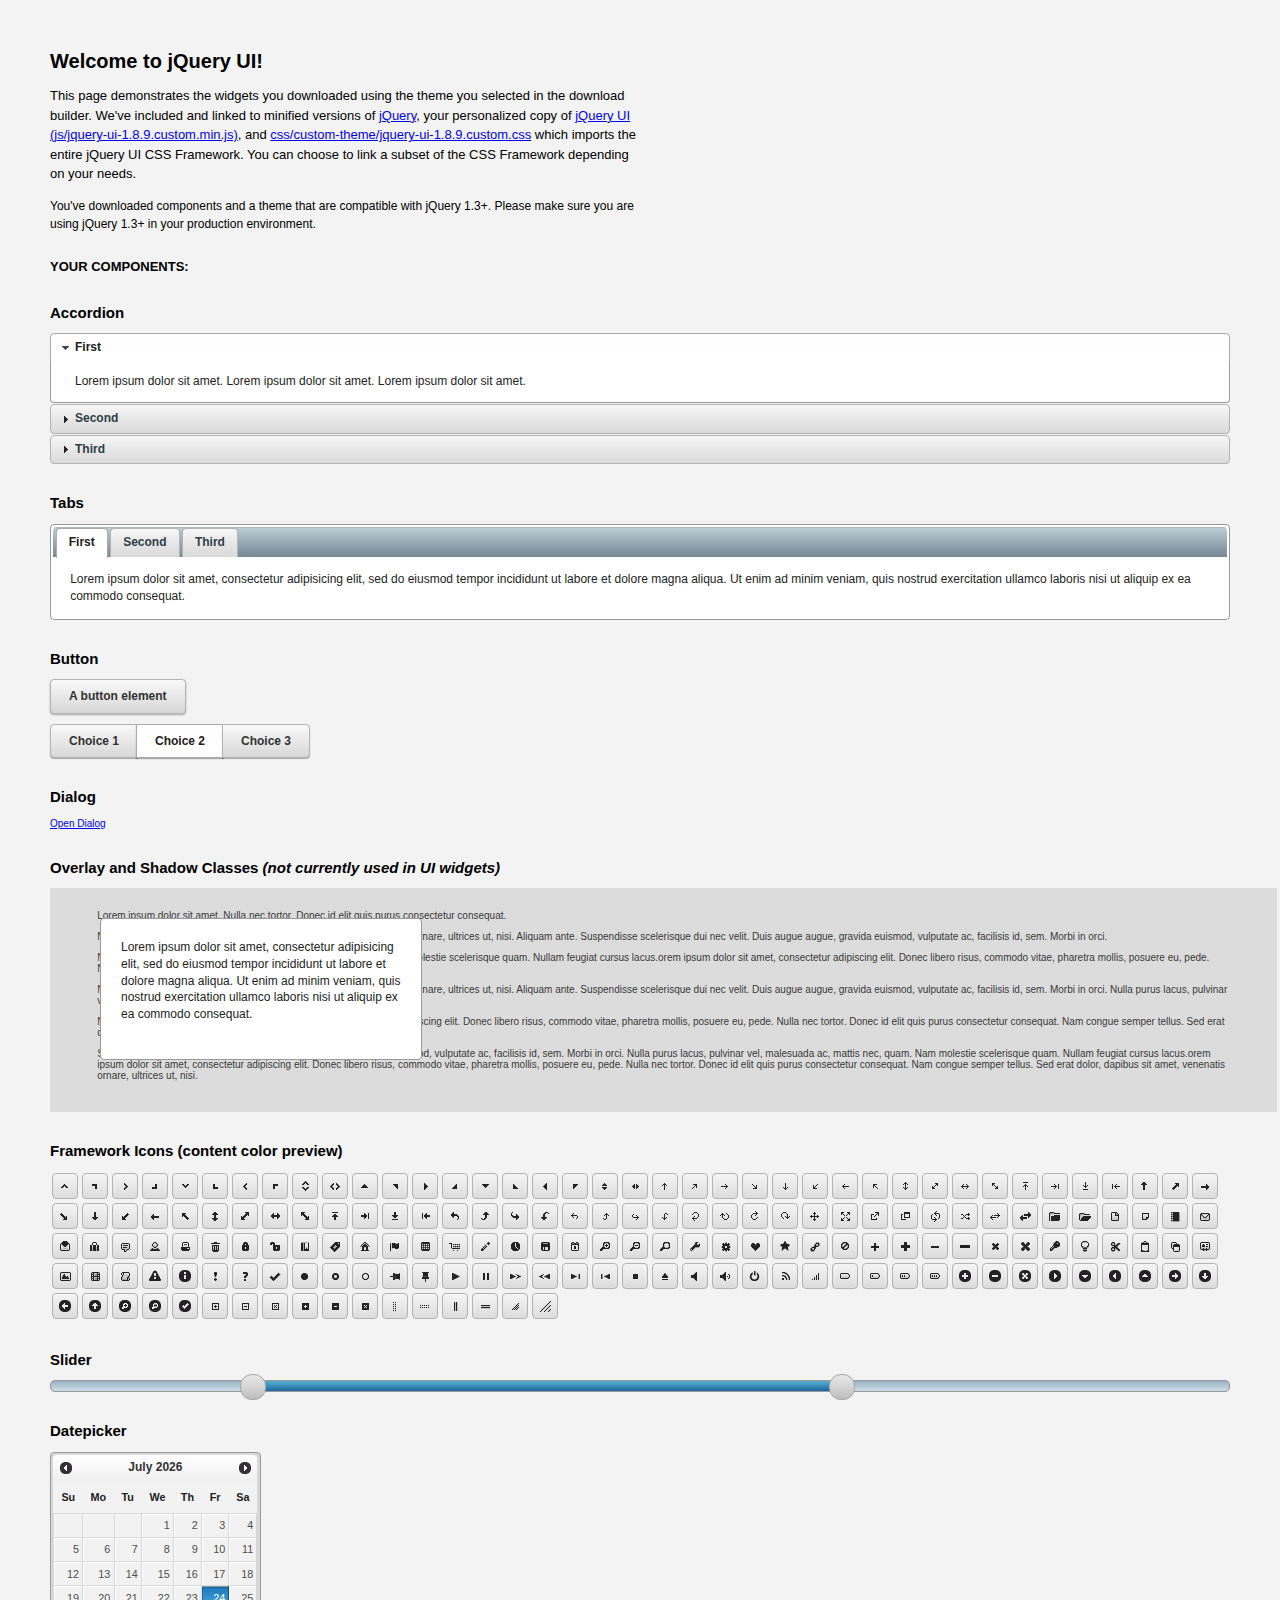
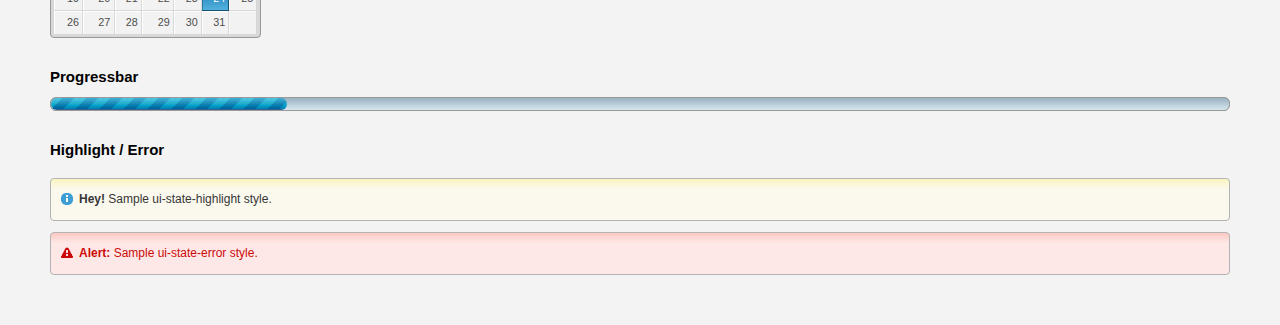
<file: custom ui styles/index.html>
<!DOCTYPE html>
<html>
	<head>
		<meta http-equiv="Content-Type" content="text/html; charset=iso-8859-1" />
		<title>jQuery UI Example Page</title>
		<link type="text/css" href="css/custom-theme/jquery-ui-1.8.9.custom.css" rel="stylesheet" />	
		<script type="text/javascript" src="js/jquery-1.4.4.min.js"></script>
		<script type="text/javascript" src="js/jquery-ui-1.8.9.custom.min.js"></script>
		<script type="text/javascript">
			$(function(){

				// Accordion
				$("#accordion").accordion({ header: "h3" });
				
				// Button

				$("#button").button();
			
				$("#radioset").buttonset();

				
				// Tabs
				$('#tabs').tabs();
	

				// Dialog			
				$('#dialog').dialog({
					autoOpen: false,
					width: 600,
					buttons: {
						"Ok": function() { 
							$(this).dialog("close"); 
						}, 
						"Cancel": function() { 
							$(this).dialog("close"); 
						} 
					}
				});
				
				// Dialog Link
				$('#dialog_link').click(function(){
					$('#dialog').dialog('open');
					return false;
				});

				// Datepicker
				$('#datepicker').datepicker({
					inline: true
				});
				
				// Slider
				$('#slider').slider({
					range: true,
					values: [17, 67]
				});
				
				// Progressbar
				$("#progressbar").progressbar({
					value: 20 
				});
				
				//hover states on the static widgets
				$('#dialog-link, ul#icons li').hover(
					function() { $(this).addClass('ui-state-hover'); }, 
					function() { $(this).removeClass('ui-state-hover'); }
				);
				
			});
		</script>
		<style type="text/css">
			/*demo page css*/
			body{ font: 62.5% "Lucida Grande","Arial","Verdana",sans-serif, sans-serif; margin: 50px; background-color: #f3f3f3; }
			.demoHeaders { margin-top: 2em; }
			#dialog_link {padding: .4em 1em .4em 20px;text-decoration: none;position: relative;}
			#dialog_link span.ui-icon {margin: 0 5px 0 0;position: absolute;left: .2em;top: 50%;margin-top: -8px;}
			ul#icons {margin: 0; padding: 0;}
			ul#icons li {margin: 2px; position: relative; padding: 4px 0; cursor: pointer; float: left;  list-style: none;}
			ul#icons span.ui-icon {float: left; margin: 0 4px;}
		</style>	
	</head>
	<body>
	<h1>Welcome to jQuery UI!</h1>
	<p style="font-size: 1.3em; line-height: 1.5; margin: 1em 0; width: 50%;">This page demonstrates the widgets you downloaded using the theme you selected in the download builder. We've included and linked to minified versions of <a href="js/jquery-1.4.4.min.js">jQuery</a>, your personalized copy of <a href="js/jquery-ui-1.8.9.custom.min.js">jQuery UI (js/jquery-ui-1.8.9.custom.min.js)</a>, and <a href="css/custom-theme/jquery-ui-1.8.9.custom.css">css/custom-theme/jquery-ui-1.8.9.custom.css</a> which imports the entire jQuery UI CSS Framework. You can choose to link a subset of the CSS Framework depending on your needs. </p>
	<p style="font-size: 1.2em; line-height: 1.5; margin: 1em 0; width: 50%;">You've downloaded components and a theme that are compatible with jQuery 1.3+. Please make sure you are using jQuery 1.3+ in your production environment.</p>	

	<p style="font-weight: bold; margin: 2em 0 1em; font-size: 1.3em;">YOUR COMPONENTS:</p>
		
		<!-- Accordion -->
		<h2 class="demoHeaders">Accordion</h2>
		<div id="accordion">
			<div>
				<h3><a href="#">First</a></h3>
				<div>Lorem ipsum dolor sit amet. Lorem ipsum dolor sit amet. Lorem ipsum dolor sit amet.</div>
			</div>
			<div>
				<h3><a href="#">Second</a></h3>
				<div>Phasellus mattis tincidunt nibh.</div>
			</div>
			<div>
				<h3><a href="#">Third</a></h3>
				<div>Nam dui erat, auctor a, dignissim quis.</div>
			</div>
		</div>
	
		<!-- Tabs -->
		<h2 class="demoHeaders">Tabs</h2>
		<div id="tabs">
			<ul>
				<li><a href="#tabs-1">First</a></li>
				<li><a href="#tabs-2">Second</a></li>
				<li><a href="#tabs-3">Third</a></li>
			</ul>
			<div id="tabs-1">Lorem ipsum dolor sit amet, consectetur adipisicing elit, sed do eiusmod tempor incididunt ut labore et dolore magna aliqua. Ut enim ad minim veniam, quis nostrud exercitation ullamco laboris nisi ut aliquip ex ea commodo consequat.</div>
			<div id="tabs-2">Phasellus mattis tincidunt nibh. Cras orci urna, blandit id, pretium vel, aliquet ornare, felis. Maecenas scelerisque sem non nisl. Fusce sed lorem in enim dictum bibendum.</div>
			<div id="tabs-3">Nam dui erat, auctor a, dignissim quis, sollicitudin eu, felis. Pellentesque nisi urna, interdum eget, sagittis et, consequat vestibulum, lacus. Mauris porttitor ullamcorper augue.</div>
		</div>

		<!-- Button -->
		<h2 class="demoHeaders">Button</h2>
		<button id="button">A button element</button>
		<form style="margin-top: 1em;">
			<div id="radioset">
				<input type="radio" id="radio1" name="radio" /><label for="radio1">Choice 1</label>

				<input type="radio" id="radio2" name="radio" checked="checked" /><label for="radio2">Choice 2</label>
				<input type="radio" id="radio3" name="radio" /><label for="radio3">Choice 3</label>
			</div>
		</form>
	
		<!-- Dialog NOTE: Dialog is not generated by UI in this demo so it can be visually styled in themeroller-->
		<h2 class="demoHeaders">Dialog</h2>
		<p><a href="#" id="dialog-link">Open Dialog</a></p>
		
		
		<h2 class="demoHeaders">Overlay and Shadow Classes <em>(not currently used in UI widgets)</em></h2>
		<div style="position: relative; width: 96%; height: 200px; padding:1% 4%; overflow:hidden;" class="fakewindowcontain">
			<p>Lorem ipsum dolor sit amet,  Nulla nec tortor. Donec id elit quis purus consectetur consequat. </p><p>Nam congue semper tellus. Sed erat dolor, dapibus sit amet, venenatis ornare, ultrices ut, nisi. Aliquam ante. Suspendisse scelerisque dui nec velit. Duis augue augue, gravida euismod, vulputate ac, facilisis id, sem. Morbi in orci. </p><p>Nulla purus lacus, pulvinar vel, malesuada ac, mattis nec, quam. Nam molestie scelerisque quam. Nullam feugiat cursus lacus.orem ipsum dolor sit amet, consectetur adipiscing elit. Donec libero risus, commodo vitae, pharetra mollis, posuere eu, pede. Nulla nec tortor. Donec id elit quis purus consectetur consequat. </p><p>Nam congue semper tellus. Sed erat dolor, dapibus sit amet, venenatis ornare, ultrices ut, nisi. Aliquam ante. Suspendisse scelerisque dui nec velit. Duis augue augue, gravida euismod, vulputate ac, facilisis id, sem. Morbi in orci. Nulla purus lacus, pulvinar vel, malesuada ac, mattis nec, quam. Nam molestie scelerisque quam. </p><p>Nullam feugiat cursus lacus.orem ipsum dolor sit amet, consectetur adipiscing elit. Donec libero risus, commodo vitae, pharetra mollis, posuere eu, pede. Nulla nec tortor. Donec id elit quis purus consectetur consequat. Nam congue semper tellus. Sed erat dolor, dapibus sit amet, venenatis ornare, ultrices ut, nisi. Aliquam ante. </p><p>Suspendisse scelerisque dui nec velit. Duis augue augue, gravida euismod, vulputate ac, facilisis id, sem. Morbi in orci. Nulla purus lacus, pulvinar vel, malesuada ac, mattis nec, quam. Nam molestie scelerisque quam. Nullam feugiat cursus lacus.orem ipsum dolor sit amet, consectetur adipiscing elit. Donec libero risus, commodo vitae, pharetra mollis, posuere eu, pede. Nulla nec tortor. Donec id elit quis purus consectetur consequat. Nam congue semper tellus. Sed erat dolor, dapibus sit amet, venenatis ornare, ultrices ut, nisi. </p>
			
			<!-- ui-dialog -->
			<div class="ui-overlay"><div class="ui-widget-overlay"></div><div class="ui-widget-shadow ui-corner-all" style="width: 302px; height: 152px; position: absolute; left: 50px; top: 30px;"></div></div>
			<div style="position: absolute; width: 280px; height:100px; left: 50px; top: 30px; padding: 20px;" class="ui-widget ui-widget-content ui-corner-all">
				<div class="ui-dialog-content ui-widget-content" style="background: none; border: 0;">
					<p>Lorem ipsum dolor sit amet, consectetur adipisicing elit, sed do eiusmod tempor incididunt ut labore et dolore magna aliqua. Ut enim ad minim veniam, quis nostrud exercitation ullamco laboris nisi ut aliquip ex ea commodo consequat.</p>
				</div>
			</div>
		
		</div>

		
		<!-- ui-dialog -->
		<div id="dialog" title="Dialog Title">
			<p>Lorem ipsum dolor sit amet, consectetur adipisicing elit, sed do eiusmod tempor incididunt ut labore et dolore magna aliqua. Ut enim ad minim veniam, quis nostrud exercitation ullamco laboris nisi ut aliquip ex ea commodo consequat.</p>
		</div>
			
				
				
		<h2 class="demoHeaders">Framework Icons (content color preview)</h2>
		<ul id="icons" class="ui-widget ui-helper-clearfix">
		
		<li class="ui-state-default ui-corner-all" title=".ui-icon-carat-1-n"><span class="ui-icon ui-icon-carat-1-n"></span></li>
		<li class="ui-state-default ui-corner-all" title=".ui-icon-carat-1-ne"><span class="ui-icon ui-icon-carat-1-ne"></span></li>
		<li class="ui-state-default ui-corner-all" title=".ui-icon-carat-1-e"><span class="ui-icon ui-icon-carat-1-e"></span></li>
		
		<li class="ui-state-default ui-corner-all" title=".ui-icon-carat-1-se"><span class="ui-icon ui-icon-carat-1-se"></span></li>
		<li class="ui-state-default ui-corner-all" title=".ui-icon-carat-1-s"><span class="ui-icon ui-icon-carat-1-s"></span></li>
		<li class="ui-state-default ui-corner-all" title=".ui-icon-carat-1-sw"><span class="ui-icon ui-icon-carat-1-sw"></span></li>
		<li class="ui-state-default ui-corner-all" title=".ui-icon-carat-1-w"><span class="ui-icon ui-icon-carat-1-w"></span></li>
		<li class="ui-state-default ui-corner-all" title=".ui-icon-carat-1-nw"><span class="ui-icon ui-icon-carat-1-nw"></span></li>
		<li class="ui-state-default ui-corner-all" title=".ui-icon-carat-2-n-s"><span class="ui-icon ui-icon-carat-2-n-s"></span></li>
		<li class="ui-state-default ui-corner-all" title=".ui-icon-carat-2-e-w"><span class="ui-icon ui-icon-carat-2-e-w"></span></li>
		<li class="ui-state-default ui-corner-all" title=".ui-icon-triangle-1-n"><span class="ui-icon ui-icon-triangle-1-n"></span></li>
		<li class="ui-state-default ui-corner-all" title=".ui-icon-triangle-1-ne"><span class="ui-icon ui-icon-triangle-1-ne"></span></li>
		
		<li class="ui-state-default ui-corner-all" title=".ui-icon-triangle-1-e"><span class="ui-icon ui-icon-triangle-1-e"></span></li>
		<li class="ui-state-default ui-corner-all" title=".ui-icon-triangle-1-se"><span class="ui-icon ui-icon-triangle-1-se"></span></li>
		<li class="ui-state-default ui-corner-all" title=".ui-icon-triangle-1-s"><span class="ui-icon ui-icon-triangle-1-s"></span></li>
		<li class="ui-state-default ui-corner-all" title=".ui-icon-triangle-1-sw"><span class="ui-icon ui-icon-triangle-1-sw"></span></li>
		<li class="ui-state-default ui-corner-all" title=".ui-icon-triangle-1-w"><span class="ui-icon ui-icon-triangle-1-w"></span></li>
		<li class="ui-state-default ui-corner-all" title=".ui-icon-triangle-1-nw"><span class="ui-icon ui-icon-triangle-1-nw"></span></li>
		<li class="ui-state-default ui-corner-all" title=".ui-icon-triangle-2-n-s"><span class="ui-icon ui-icon-triangle-2-n-s"></span></li>
		<li class="ui-state-default ui-corner-all" title=".ui-icon-triangle-2-e-w"><span class="ui-icon ui-icon-triangle-2-e-w"></span></li>
		<li class="ui-state-default ui-corner-all" title=".ui-icon-arrow-1-n"><span class="ui-icon ui-icon-arrow-1-n"></span></li>
		
		<li class="ui-state-default ui-corner-all" title=".ui-icon-arrow-1-ne"><span class="ui-icon ui-icon-arrow-1-ne"></span></li>
		<li class="ui-state-default ui-corner-all" title=".ui-icon-arrow-1-e"><span class="ui-icon ui-icon-arrow-1-e"></span></li>
		<li class="ui-state-default ui-corner-all" title=".ui-icon-arrow-1-se"><span class="ui-icon ui-icon-arrow-1-se"></span></li>
		<li class="ui-state-default ui-corner-all" title=".ui-icon-arrow-1-s"><span class="ui-icon ui-icon-arrow-1-s"></span></li>
		<li class="ui-state-default ui-corner-all" title=".ui-icon-arrow-1-sw"><span class="ui-icon ui-icon-arrow-1-sw"></span></li>
		<li class="ui-state-default ui-corner-all" title=".ui-icon-arrow-1-w"><span class="ui-icon ui-icon-arrow-1-w"></span></li>
		<li class="ui-state-default ui-corner-all" title=".ui-icon-arrow-1-nw"><span class="ui-icon ui-icon-arrow-1-nw"></span></li>
		<li class="ui-state-default ui-corner-all" title=".ui-icon-arrow-2-n-s"><span class="ui-icon ui-icon-arrow-2-n-s"></span></li>
		<li class="ui-state-default ui-corner-all" title=".ui-icon-arrow-2-ne-sw"><span class="ui-icon ui-icon-arrow-2-ne-sw"></span></li>
		
		<li class="ui-state-default ui-corner-all" title=".ui-icon-arrow-2-e-w"><span class="ui-icon ui-icon-arrow-2-e-w"></span></li>
		<li class="ui-state-default ui-corner-all" title=".ui-icon-arrow-2-se-nw"><span class="ui-icon ui-icon-arrow-2-se-nw"></span></li>
		<li class="ui-state-default ui-corner-all" title=".ui-icon-arrowstop-1-n"><span class="ui-icon ui-icon-arrowstop-1-n"></span></li>
		<li class="ui-state-default ui-corner-all" title=".ui-icon-arrowstop-1-e"><span class="ui-icon ui-icon-arrowstop-1-e"></span></li>
		<li class="ui-state-default ui-corner-all" title=".ui-icon-arrowstop-1-s"><span class="ui-icon ui-icon-arrowstop-1-s"></span></li>
		<li class="ui-state-default ui-corner-all" title=".ui-icon-arrowstop-1-w"><span class="ui-icon ui-icon-arrowstop-1-w"></span></li>
		<li class="ui-state-default ui-corner-all" title=".ui-icon-arrowthick-1-n"><span class="ui-icon ui-icon-arrowthick-1-n"></span></li>
		<li class="ui-state-default ui-corner-all" title=".ui-icon-arrowthick-1-ne"><span class="ui-icon ui-icon-arrowthick-1-ne"></span></li>
		<li class="ui-state-default ui-corner-all" title=".ui-icon-arrowthick-1-e"><span class="ui-icon ui-icon-arrowthick-1-e"></span></li>
		
		<li class="ui-state-default ui-corner-all" title=".ui-icon-arrowthick-1-se"><span class="ui-icon ui-icon-arrowthick-1-se"></span></li>
		<li class="ui-state-default ui-corner-all" title=".ui-icon-arrowthick-1-s"><span class="ui-icon ui-icon-arrowthick-1-s"></span></li>
		<li class="ui-state-default ui-corner-all" title=".ui-icon-arrowthick-1-sw"><span class="ui-icon ui-icon-arrowthick-1-sw"></span></li>
		<li class="ui-state-default ui-corner-all" title=".ui-icon-arrowthick-1-w"><span class="ui-icon ui-icon-arrowthick-1-w"></span></li>
		<li class="ui-state-default ui-corner-all" title=".ui-icon-arrowthick-1-nw"><span class="ui-icon ui-icon-arrowthick-1-nw"></span></li>
		<li class="ui-state-default ui-corner-all" title=".ui-icon-arrowthick-2-n-s"><span class="ui-icon ui-icon-arrowthick-2-n-s"></span></li>
		<li class="ui-state-default ui-corner-all" title=".ui-icon-arrowthick-2-ne-sw"><span class="ui-icon ui-icon-arrowthick-2-ne-sw"></span></li>
		<li class="ui-state-default ui-corner-all" title=".ui-icon-arrowthick-2-e-w"><span class="ui-icon ui-icon-arrowthick-2-e-w"></span></li>
		<li class="ui-state-default ui-corner-all" title=".ui-icon-arrowthick-2-se-nw"><span class="ui-icon ui-icon-arrowthick-2-se-nw"></span></li>
		
		<li class="ui-state-default ui-corner-all" title=".ui-icon-arrowthickstop-1-n"><span class="ui-icon ui-icon-arrowthickstop-1-n"></span></li>
		<li class="ui-state-default ui-corner-all" title=".ui-icon-arrowthickstop-1-e"><span class="ui-icon ui-icon-arrowthickstop-1-e"></span></li>
		<li class="ui-state-default ui-corner-all" title=".ui-icon-arrowthickstop-1-s"><span class="ui-icon ui-icon-arrowthickstop-1-s"></span></li>
		<li class="ui-state-default ui-corner-all" title=".ui-icon-arrowthickstop-1-w"><span class="ui-icon ui-icon-arrowthickstop-1-w"></span></li>
		<li class="ui-state-default ui-corner-all" title=".ui-icon-arrowreturnthick-1-w"><span class="ui-icon ui-icon-arrowreturnthick-1-w"></span></li>
		<li class="ui-state-default ui-corner-all" title=".ui-icon-arrowreturnthick-1-n"><span class="ui-icon ui-icon-arrowreturnthick-1-n"></span></li>
		<li class="ui-state-default ui-corner-all" title=".ui-icon-arrowreturnthick-1-e"><span class="ui-icon ui-icon-arrowreturnthick-1-e"></span></li>
		<li class="ui-state-default ui-corner-all" title=".ui-icon-arrowreturnthick-1-s"><span class="ui-icon ui-icon-arrowreturnthick-1-s"></span></li>
		<li class="ui-state-default ui-corner-all" title=".ui-icon-arrowreturn-1-w"><span class="ui-icon ui-icon-arrowreturn-1-w"></span></li>
		
		<li class="ui-state-default ui-corner-all" title=".ui-icon-arrowreturn-1-n"><span class="ui-icon ui-icon-arrowreturn-1-n"></span></li>
		<li class="ui-state-default ui-corner-all" title=".ui-icon-arrowreturn-1-e"><span class="ui-icon ui-icon-arrowreturn-1-e"></span></li>
		<li class="ui-state-default ui-corner-all" title=".ui-icon-arrowreturn-1-s"><span class="ui-icon ui-icon-arrowreturn-1-s"></span></li>
		<li class="ui-state-default ui-corner-all" title=".ui-icon-arrowrefresh-1-w"><span class="ui-icon ui-icon-arrowrefresh-1-w"></span></li>
		<li class="ui-state-default ui-corner-all" title=".ui-icon-arrowrefresh-1-n"><span class="ui-icon ui-icon-arrowrefresh-1-n"></span></li>
		<li class="ui-state-default ui-corner-all" title=".ui-icon-arrowrefresh-1-e"><span class="ui-icon ui-icon-arrowrefresh-1-e"></span></li>
		<li class="ui-state-default ui-corner-all" title=".ui-icon-arrowrefresh-1-s"><span class="ui-icon ui-icon-arrowrefresh-1-s"></span></li>
		<li class="ui-state-default ui-corner-all" title=".ui-icon-arrow-4"><span class="ui-icon ui-icon-arrow-4"></span></li>
		<li class="ui-state-default ui-corner-all" title=".ui-icon-arrow-4-diag"><span class="ui-icon ui-icon-arrow-4-diag"></span></li>
		
		<li class="ui-state-default ui-corner-all" title=".ui-icon-extlink"><span class="ui-icon ui-icon-extlink"></span></li>
		<li class="ui-state-default ui-corner-all" title=".ui-icon-newwin"><span class="ui-icon ui-icon-newwin"></span></li>
		<li class="ui-state-default ui-corner-all" title=".ui-icon-refresh"><span class="ui-icon ui-icon-refresh"></span></li>
		<li class="ui-state-default ui-corner-all" title=".ui-icon-shuffle"><span class="ui-icon ui-icon-shuffle"></span></li>
		<li class="ui-state-default ui-corner-all" title=".ui-icon-transfer-e-w"><span class="ui-icon ui-icon-transfer-e-w"></span></li>
		<li class="ui-state-default ui-corner-all" title=".ui-icon-transferthick-e-w"><span class="ui-icon ui-icon-transferthick-e-w"></span></li>
		<li class="ui-state-default ui-corner-all" title=".ui-icon-folder-collapsed"><span class="ui-icon ui-icon-folder-collapsed"></span></li>
		<li class="ui-state-default ui-corner-all" title=".ui-icon-folder-open"><span class="ui-icon ui-icon-folder-open"></span></li>
		<li class="ui-state-default ui-corner-all" title=".ui-icon-document"><span class="ui-icon ui-icon-document"></span></li>
		
		<li class="ui-state-default ui-corner-all" title=".ui-icon-document-b"><span class="ui-icon ui-icon-document-b"></span></li>
		<li class="ui-state-default ui-corner-all" title=".ui-icon-note"><span class="ui-icon ui-icon-note"></span></li>
		<li class="ui-state-default ui-corner-all" title=".ui-icon-mail-closed"><span class="ui-icon ui-icon-mail-closed"></span></li>
		<li class="ui-state-default ui-corner-all" title=".ui-icon-mail-open"><span class="ui-icon ui-icon-mail-open"></span></li>
		<li class="ui-state-default ui-corner-all" title=".ui-icon-suitcase"><span class="ui-icon ui-icon-suitcase"></span></li>
		<li class="ui-state-default ui-corner-all" title=".ui-icon-comment"><span class="ui-icon ui-icon-comment"></span></li>
		<li class="ui-state-default ui-corner-all" title=".ui-icon-person"><span class="ui-icon ui-icon-person"></span></li>
		<li class="ui-state-default ui-corner-all" title=".ui-icon-print"><span class="ui-icon ui-icon-print"></span></li>
		<li class="ui-state-default ui-corner-all" title=".ui-icon-trash"><span class="ui-icon ui-icon-trash"></span></li>
		
		<li class="ui-state-default ui-corner-all" title=".ui-icon-locked"><span class="ui-icon ui-icon-locked"></span></li>
		<li class="ui-state-default ui-corner-all" title=".ui-icon-unlocked"><span class="ui-icon ui-icon-unlocked"></span></li>
		<li class="ui-state-default ui-corner-all" title=".ui-icon-bookmark"><span class="ui-icon ui-icon-bookmark"></span></li>
		<li class="ui-state-default ui-corner-all" title=".ui-icon-tag"><span class="ui-icon ui-icon-tag"></span></li>
		<li class="ui-state-default ui-corner-all" title=".ui-icon-home"><span class="ui-icon ui-icon-home"></span></li>
		<li class="ui-state-default ui-corner-all" title=".ui-icon-flag"><span class="ui-icon ui-icon-flag"></span></li>
		<li class="ui-state-default ui-corner-all" title=".ui-icon-calculator"><span class="ui-icon ui-icon-calculator"></span></li>
		<li class="ui-state-default ui-corner-all" title=".ui-icon-cart"><span class="ui-icon ui-icon-cart"></span></li>
		<li class="ui-state-default ui-corner-all" title=".ui-icon-pencil"><span class="ui-icon ui-icon-pencil"></span></li>
		
		<li class="ui-state-default ui-corner-all" title=".ui-icon-clock"><span class="ui-icon ui-icon-clock"></span></li>
		<li class="ui-state-default ui-corner-all" title=".ui-icon-disk"><span class="ui-icon ui-icon-disk"></span></li>
		<li class="ui-state-default ui-corner-all" title=".ui-icon-calendar"><span class="ui-icon ui-icon-calendar"></span></li>
		<li class="ui-state-default ui-corner-all" title=".ui-icon-zoomin"><span class="ui-icon ui-icon-zoomin"></span></li>
		<li class="ui-state-default ui-corner-all" title=".ui-icon-zoomout"><span class="ui-icon ui-icon-zoomout"></span></li>
		<li class="ui-state-default ui-corner-all" title=".ui-icon-search"><span class="ui-icon ui-icon-search"></span></li>
		<li class="ui-state-default ui-corner-all" title=".ui-icon-wrench"><span class="ui-icon ui-icon-wrench"></span></li>
		<li class="ui-state-default ui-corner-all" title=".ui-icon-gear"><span class="ui-icon ui-icon-gear"></span></li>
		<li class="ui-state-default ui-corner-all" title=".ui-icon-heart"><span class="ui-icon ui-icon-heart"></span></li>
		
		<li class="ui-state-default ui-corner-all" title=".ui-icon-star"><span class="ui-icon ui-icon-star"></span></li>
		<li class="ui-state-default ui-corner-all" title=".ui-icon-link"><span class="ui-icon ui-icon-link"></span></li>
		<li class="ui-state-default ui-corner-all" title=".ui-icon-cancel"><span class="ui-icon ui-icon-cancel"></span></li>
		<li class="ui-state-default ui-corner-all" title=".ui-icon-plus"><span class="ui-icon ui-icon-plus"></span></li>
		<li class="ui-state-default ui-corner-all" title=".ui-icon-plusthick"><span class="ui-icon ui-icon-plusthick"></span></li>
		<li class="ui-state-default ui-corner-all" title=".ui-icon-minus"><span class="ui-icon ui-icon-minus"></span></li>
		<li class="ui-state-default ui-corner-all" title=".ui-icon-minusthick"><span class="ui-icon ui-icon-minusthick"></span></li>
		<li class="ui-state-default ui-corner-all" title=".ui-icon-close"><span class="ui-icon ui-icon-close"></span></li>
		<li class="ui-state-default ui-corner-all" title=".ui-icon-closethick"><span class="ui-icon ui-icon-closethick"></span></li>
		
		<li class="ui-state-default ui-corner-all" title=".ui-icon-key"><span class="ui-icon ui-icon-key"></span></li>
		<li class="ui-state-default ui-corner-all" title=".ui-icon-lightbulb"><span class="ui-icon ui-icon-lightbulb"></span></li>
		<li class="ui-state-default ui-corner-all" title=".ui-icon-scissors"><span class="ui-icon ui-icon-scissors"></span></li>
		<li class="ui-state-default ui-corner-all" title=".ui-icon-clipboard"><span class="ui-icon ui-icon-clipboard"></span></li>
		<li class="ui-state-default ui-corner-all" title=".ui-icon-copy"><span class="ui-icon ui-icon-copy"></span></li>
		<li class="ui-state-default ui-corner-all" title=".ui-icon-contact"><span class="ui-icon ui-icon-contact"></span></li>
		<li class="ui-state-default ui-corner-all" title=".ui-icon-image"><span class="ui-icon ui-icon-image"></span></li>
		<li class="ui-state-default ui-corner-all" title=".ui-icon-video"><span class="ui-icon ui-icon-video"></span></li>
		<li class="ui-state-default ui-corner-all" title=".ui-icon-script"><span class="ui-icon ui-icon-script"></span></li>
		<li class="ui-state-default ui-corner-all" title=".ui-icon-alert"><span class="ui-icon ui-icon-alert"></span></li>
		
		<li class="ui-state-default ui-corner-all" title=".ui-icon-info"><span class="ui-icon ui-icon-info"></span></li>
		<li class="ui-state-default ui-corner-all" title=".ui-icon-notice"><span class="ui-icon ui-icon-notice"></span></li>
		<li class="ui-state-default ui-corner-all" title=".ui-icon-help"><span class="ui-icon ui-icon-help"></span></li>
		<li class="ui-state-default ui-corner-all" title=".ui-icon-check"><span class="ui-icon ui-icon-check"></span></li>
		<li class="ui-state-default ui-corner-all" title=".ui-icon-bullet"><span class="ui-icon ui-icon-bullet"></span></li>
		<li class="ui-state-default ui-corner-all" title=".ui-icon-radio-off"><span class="ui-icon ui-icon-radio-off"></span></li>
		<li class="ui-state-default ui-corner-all" title=".ui-icon-radio-on"><span class="ui-icon ui-icon-radio-on"></span></li>
		<li class="ui-state-default ui-corner-all" title=".ui-icon-pin-w"><span class="ui-icon ui-icon-pin-w"></span></li>
		<li class="ui-state-default ui-corner-all" title=".ui-icon-pin-s"><span class="ui-icon ui-icon-pin-s"></span></li>
		<li class="ui-state-default ui-corner-all" title=".ui-icon-play"><span class="ui-icon ui-icon-play"></span></li>
		<li class="ui-state-default ui-corner-all" title=".ui-icon-pause"><span class="ui-icon ui-icon-pause"></span></li>
		
		<li class="ui-state-default ui-corner-all" title=".ui-icon-seek-next"><span class="ui-icon ui-icon-seek-next"></span></li>
		<li class="ui-state-default ui-corner-all" title=".ui-icon-seek-prev"><span class="ui-icon ui-icon-seek-prev"></span></li>
		<li class="ui-state-default ui-corner-all" title=".ui-icon-seek-end"><span class="ui-icon ui-icon-seek-end"></span></li>
		<li class="ui-state-default ui-corner-all" title=".ui-icon-seek-first"><span class="ui-icon ui-icon-seek-first"></span></li>
		<li class="ui-state-default ui-corner-all" title=".ui-icon-stop"><span class="ui-icon ui-icon-stop"></span></li>
		<li class="ui-state-default ui-corner-all" title=".ui-icon-eject"><span class="ui-icon ui-icon-eject"></span></li>
		<li class="ui-state-default ui-corner-all" title=".ui-icon-volume-off"><span class="ui-icon ui-icon-volume-off"></span></li>
		<li class="ui-state-default ui-corner-all" title=".ui-icon-volume-on"><span class="ui-icon ui-icon-volume-on"></span></li>
		<li class="ui-state-default ui-corner-all" title=".ui-icon-power"><span class="ui-icon ui-icon-power"></span></li>
		
		<li class="ui-state-default ui-corner-all" title=".ui-icon-signal-diag"><span class="ui-icon ui-icon-signal-diag"></span></li>
		<li class="ui-state-default ui-corner-all" title=".ui-icon-signal"><span class="ui-icon ui-icon-signal"></span></li>
		<li class="ui-state-default ui-corner-all" title=".ui-icon-battery-0"><span class="ui-icon ui-icon-battery-0"></span></li>
		<li class="ui-state-default ui-corner-all" title=".ui-icon-battery-1"><span class="ui-icon ui-icon-battery-1"></span></li>
		<li class="ui-state-default ui-corner-all" title=".ui-icon-battery-2"><span class="ui-icon ui-icon-battery-2"></span></li>
		<li class="ui-state-default ui-corner-all" title=".ui-icon-battery-3"><span class="ui-icon ui-icon-battery-3"></span></li>
		<li class="ui-state-default ui-corner-all" title=".ui-icon-circle-plus"><span class="ui-icon ui-icon-circle-plus"></span></li>
		<li class="ui-state-default ui-corner-all" title=".ui-icon-circle-minus"><span class="ui-icon ui-icon-circle-minus"></span></li>
		<li class="ui-state-default ui-corner-all" title=".ui-icon-circle-close"><span class="ui-icon ui-icon-circle-close"></span></li>
		
		<li class="ui-state-default ui-corner-all" title=".ui-icon-circle-triangle-e"><span class="ui-icon ui-icon-circle-triangle-e"></span></li>
		<li class="ui-state-default ui-corner-all" title=".ui-icon-circle-triangle-s"><span class="ui-icon ui-icon-circle-triangle-s"></span></li>
		<li class="ui-state-default ui-corner-all" title=".ui-icon-circle-triangle-w"><span class="ui-icon ui-icon-circle-triangle-w"></span></li>
		<li class="ui-state-default ui-corner-all" title=".ui-icon-circle-triangle-n"><span class="ui-icon ui-icon-circle-triangle-n"></span></li>
		<li class="ui-state-default ui-corner-all" title=".ui-icon-circle-arrow-e"><span class="ui-icon ui-icon-circle-arrow-e"></span></li>
		<li class="ui-state-default ui-corner-all" title=".ui-icon-circle-arrow-s"><span class="ui-icon ui-icon-circle-arrow-s"></span></li>
		<li class="ui-state-default ui-corner-all" title=".ui-icon-circle-arrow-w"><span class="ui-icon ui-icon-circle-arrow-w"></span></li>
		<li class="ui-state-default ui-corner-all" title=".ui-icon-circle-arrow-n"><span class="ui-icon ui-icon-circle-arrow-n"></span></li>
		<li class="ui-state-default ui-corner-all" title=".ui-icon-circle-zoomin"><span class="ui-icon ui-icon-circle-zoomin"></span></li>
		
		<li class="ui-state-default ui-corner-all" title=".ui-icon-circle-zoomout"><span class="ui-icon ui-icon-circle-zoomout"></span></li>
		<li class="ui-state-default ui-corner-all" title=".ui-icon-circle-check"><span class="ui-icon ui-icon-circle-check"></span></li>
		<li class="ui-state-default ui-corner-all" title=".ui-icon-circlesmall-plus"><span class="ui-icon ui-icon-circlesmall-plus"></span></li>
		<li class="ui-state-default ui-corner-all" title=".ui-icon-circlesmall-minus"><span class="ui-icon ui-icon-circlesmall-minus"></span></li>
		<li class="ui-state-default ui-corner-all" title=".ui-icon-circlesmall-close"><span class="ui-icon ui-icon-circlesmall-close"></span></li>
		<li class="ui-state-default ui-corner-all" title=".ui-icon-squaresmall-plus"><span class="ui-icon ui-icon-squaresmall-plus"></span></li>
		<li class="ui-state-default ui-corner-all" title=".ui-icon-squaresmall-minus"><span class="ui-icon ui-icon-squaresmall-minus"></span></li>
		<li class="ui-state-default ui-corner-all" title=".ui-icon-squaresmall-close"><span class="ui-icon ui-icon-squaresmall-close"></span></li>
		<li class="ui-state-default ui-corner-all" title=".ui-icon-grip-dotted-vertical"><span class="ui-icon ui-icon-grip-dotted-vertical"></span></li>
		
		<li class="ui-state-default ui-corner-all" title=".ui-icon-grip-dotted-horizontal"><span class="ui-icon ui-icon-grip-dotted-horizontal"></span></li>
		<li class="ui-state-default ui-corner-all" title=".ui-icon-grip-solid-vertical"><span class="ui-icon ui-icon-grip-solid-vertical"></span></li>
		<li class="ui-state-default ui-corner-all" title=".ui-icon-grip-solid-horizontal"><span class="ui-icon ui-icon-grip-solid-horizontal"></span></li>
		<li class="ui-state-default ui-corner-all" title=".ui-icon-gripsmall-diagonal-se"><span class="ui-icon ui-icon-gripsmall-diagonal-se"></span></li>
		<li class="ui-state-default ui-corner-all" title=".ui-icon-grip-diagonal-se"><span class="ui-icon ui-icon-grip-diagonal-se"></span></li>
		</ul>

	
		<!-- Slider -->
		<h2 class="demoHeaders">Slider</h2>
		<div id="slider"></div>
	
		<!-- Datepicker -->
		<h2 class="demoHeaders">Datepicker</h2>
		<div id="datepicker"></div>
	
		<!-- Progressbar -->
		<h2 class="demoHeaders">Progressbar</h2>	
		<div id="progressbar"></div>
			
		<!-- Highlight / Error -->
		<h2 class="demoHeaders">Highlight / Error</h2>
		<div class="ui-widget">
			<div class="ui-state-highlight ui-corner-all" style="margin-top: 20px; padding: 0 .7em;"> 
				<p><span class="ui-icon ui-icon-info" style="float: left; margin-right: .3em;"></span>
				<strong>Hey!</strong> Sample ui-state-highlight style.</p>
			</div>
		</div>
		<br/>
		<div class="ui-widget">
			<div class="ui-state-error ui-corner-all" style="padding: 0 .7em;"> 
				<p><span class="ui-icon ui-icon-alert" style="float: left; margin-right: .3em;"></span> 
				<strong>Alert:</strong> Sample ui-state-error style.</p>
			</div>
		</div>
		
	</body>
</html>
</file>
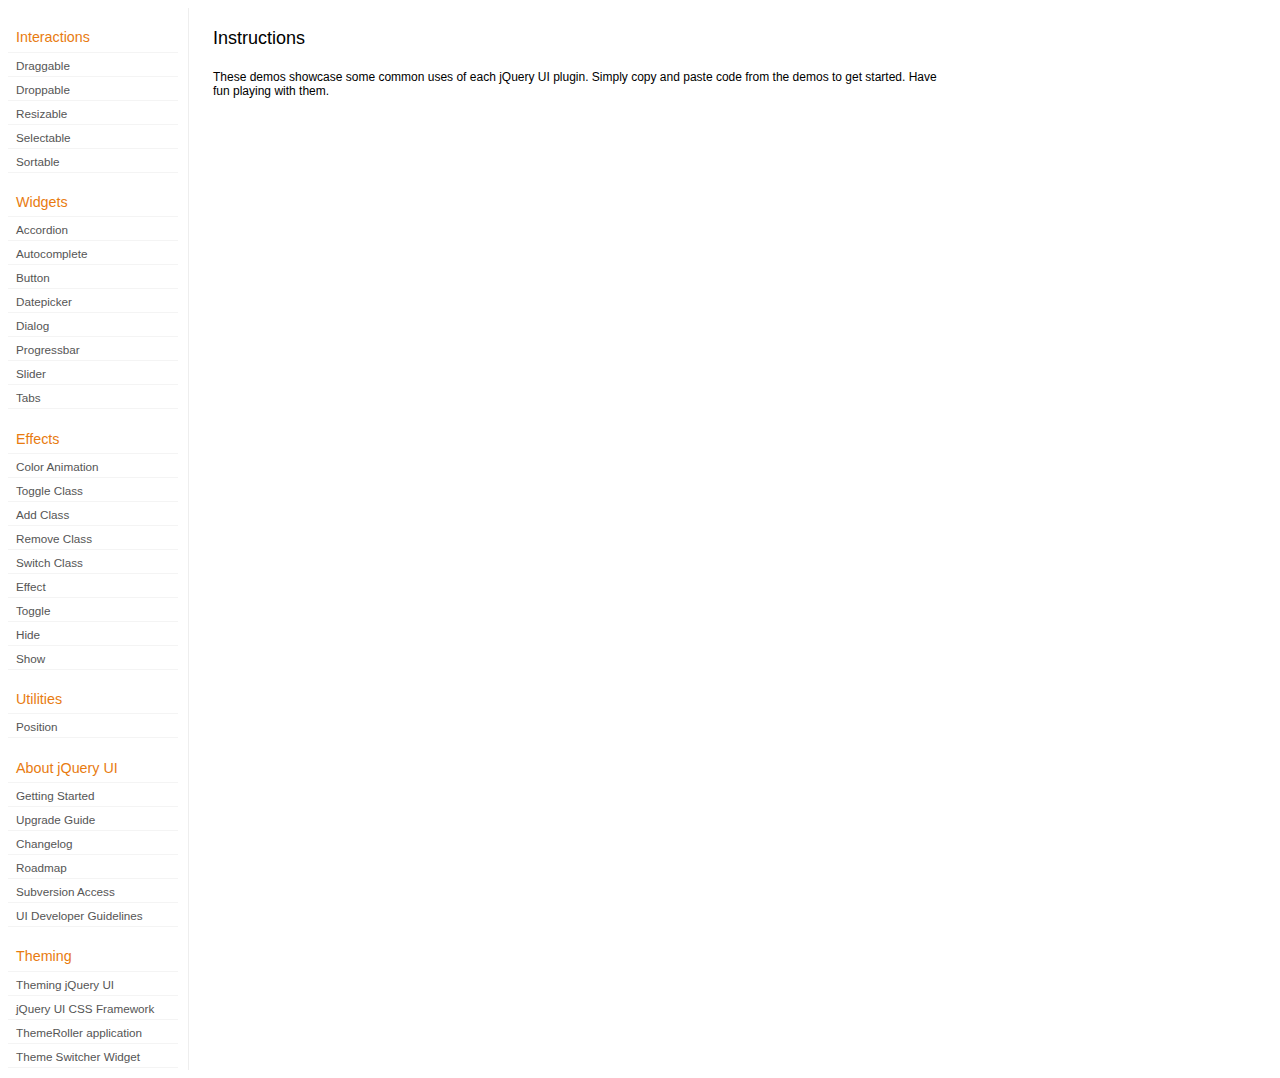
<file: custom ui styles/development-bundle/demos/index.html>
<!DOCTYPE html>
<html lang="en">
<head>
	<meta charset="utf-8">
	<title>jQuery UI Demos</title>
	<link rel="stylesheet" href="../themes/base/jquery.ui.all.css">
	<link rel="stylesheet" href="demos.css">
	<script src="../jquery-1.4.4.js"></script>
	<script src="../external/jquery.bgiframe-2.1.2.js"></script>
	<script src="../ui/jquery.ui.core.js"></script>
	<script src="../ui/jquery.ui.widget.js"></script>
	<script src="../ui/jquery.ui.mouse.js"></script>
	<script src="../ui/jquery.ui.accordion.js"></script>
	<script src="../ui/jquery.ui.autocomplete.js"></script>
	<script src="../ui/jquery.ui.button.js"></script>
	<script src="../ui/jquery.ui.datepicker.js"></script>
	<script src="../ui/jquery.ui.dialog.js"></script>
	<script src="../ui/jquery.ui.draggable.js"></script>
	<script src="../ui/jquery.ui.droppable.js"></script>
	<script src="../ui/jquery.ui.position.js"></script>
	<script src="../ui/jquery.ui.progressbar.js"></script>
	<script src="../ui/jquery.ui.resizable.js"></script>
	<script src="../ui/jquery.ui.selectable.js"></script>
	<script src="../ui/jquery.ui.slider.js"></script>
	<script src="../ui/jquery.ui.sortable.js"></script>
	<script src="../ui/jquery.ui.tabs.js"></script>
	<script src="../ui/jquery.effects.core.js"></script>
	<script src="../ui/jquery.effects.blind.js"></script>
	<script src="../ui/jquery.effects.bounce.js"></script>
	<script src="../ui/jquery.effects.clip.js"></script>
	<script src="../ui/jquery.effects.drop.js"></script>
	<script src="../ui/jquery.effects.explode.js"></script>
	<script src="../ui/jquery.effects.fold.js"></script>
	<script src="../ui/jquery.effects.highlight.js"></script>
	<script src="../ui/jquery.effects.pulsate.js"></script>
	<script src="../ui/jquery.effects.scale.js"></script>
	<script src="../ui/jquery.effects.shake.js"></script>
	<script src="../ui/jquery.effects.slide.js"></script>
	<script src="../ui/jquery.effects.transfer.js"></script>
	<script src="../ui/i18n/jquery.ui.datepicker-af.js"></script>
	<script src="../ui/i18n/jquery.ui.datepicker-ar.js"></script>
	<script src="../ui/i18n/jquery.ui.datepicker-ar-DZ.js"></script>
	<script src="../ui/i18n/jquery.ui.datepicker-az.js"></script>
	<script src="../ui/i18n/jquery.ui.datepicker-bs.js"></script>
	<script src="../ui/i18n/jquery.ui.datepicker-bg.js"></script>
	<script src="../ui/i18n/jquery.ui.datepicker-ca.js"></script>
	<script src="../ui/i18n/jquery.ui.datepicker-cs.js"></script>
	<script src="../ui/i18n/jquery.ui.datepicker-da.js"></script>
	<script src="../ui/i18n/jquery.ui.datepicker-de.js"></script>
	<script src="../ui/i18n/jquery.ui.datepicker-el.js"></script>
	<script src="../ui/i18n/jquery.ui.datepicker-en-AU.js"></script>
	<script src="../ui/i18n/jquery.ui.datepicker-en-GB.js"></script>
	<script src="../ui/i18n/jquery.ui.datepicker-en-NZ.js"></script>
	<script src="../ui/i18n/jquery.ui.datepicker-eo.js"></script>
	<script src="../ui/i18n/jquery.ui.datepicker-es.js"></script>
	<script src="../ui/i18n/jquery.ui.datepicker-et.js"></script>
	<script src="../ui/i18n/jquery.ui.datepicker-eu.js"></script>
	<script src="../ui/i18n/jquery.ui.datepicker-fa.js"></script>
	<script src="../ui/i18n/jquery.ui.datepicker-fi.js"></script>
	<script src="../ui/i18n/jquery.ui.datepicker-fo.js"></script>
	<script src="../ui/i18n/jquery.ui.datepicker-fr.js"></script>
	<script src="../ui/i18n/jquery.ui.datepicker-fr-CH.js"></script>
	<script src="../ui/i18n/jquery.ui.datepicker-gl.js"></script>
	<script src="../ui/i18n/jquery.ui.datepicker-he.js"></script>
	<script src="../ui/i18n/jquery.ui.datepicker-hr.js"></script>
	<script src="../ui/i18n/jquery.ui.datepicker-hu.js"></script>
	<script src="../ui/i18n/jquery.ui.datepicker-hy.js"></script>
	<script src="../ui/i18n/jquery.ui.datepicker-id.js"></script>
	<script src="../ui/i18n/jquery.ui.datepicker-is.js"></script>
	<script src="../ui/i18n/jquery.ui.datepicker-it.js"></script>
	<script src="../ui/i18n/jquery.ui.datepicker-ja.js"></script>
	<script src="../ui/i18n/jquery.ui.datepicker-ko.js"></script>
	<script src="../ui/i18n/jquery.ui.datepicker-kz.js"></script>
	<script src="../ui/i18n/jquery.ui.datepicker-lt.js"></script>
	<script src="../ui/i18n/jquery.ui.datepicker-lv.js"></script>
	<script src="../ui/i18n/jquery.ui.datepicker-ml.js"></script>
	<script src="../ui/i18n/jquery.ui.datepicker-ms.js"></script>
	<script src="../ui/i18n/jquery.ui.datepicker-nl.js"></script>
	<script src="../ui/i18n/jquery.ui.datepicker-no.js"></script>
	<script src="../ui/i18n/jquery.ui.datepicker-pl.js"></script>
	<script src="../ui/i18n/jquery.ui.datepicker-pt.js"></script>
	<script src="../ui/i18n/jquery.ui.datepicker-pt-BR.js"></script>
	<script src="../ui/i18n/jquery.ui.datepicker-rm.js"></script>
	<script src="../ui/i18n/jquery.ui.datepicker-ro.js"></script>
	<script src="../ui/i18n/jquery.ui.datepicker-ru.js"></script>
	<script src="../ui/i18n/jquery.ui.datepicker-sk.js"></script>
	<script src="../ui/i18n/jquery.ui.datepicker-sl.js"></script>
	<script src="../ui/i18n/jquery.ui.datepicker-sq.js"></script>
	<script src="../ui/i18n/jquery.ui.datepicker-sr.js"></script>
	<script src="../ui/i18n/jquery.ui.datepicker-sr-SR.js"></script>
	<script src="../ui/i18n/jquery.ui.datepicker-sv.js"></script>
	<script src="../ui/i18n/jquery.ui.datepicker-ta.js"></script>
	<script src="../ui/i18n/jquery.ui.datepicker-th.js"></script>
	<script src="../ui/i18n/jquery.ui.datepicker-tr.js"></script>
	<script src="../ui/i18n/jquery.ui.datepicker-uk.js"></script>
	<script src="../ui/i18n/jquery.ui.datepicker-vi.js"></script>
	<script src="../ui/i18n/jquery.ui.datepicker-zh-CN.js"></script>
	<script src="../ui/i18n/jquery.ui.datepicker-zh-HK.js"></script>
	<script src="../ui/i18n/jquery.ui.datepicker-zh-TW.js"></script>
	<script>
	$(function() {
		
		$('.left-nav a').click(function(ev) {
			window.location.hash = this.href.replace(/.+\/([^\/]+)\/index\.html/,'$1') + '|default';
			loadPage(this.href);
			$('.left-nav a.selected').removeClass('selected');
			$(this).addClass('selected');
			ev.preventDefault();
		});
		
		if (window.location.hash) {
			if (window.location.hash.indexOf('|') === -1) {
				window.location.hash += '|default';	
			}			
			var path = window.location.href.replace(/(index\.html)?#/,'');
			path = path.replace('\|','/') + '.html';
			loadPage(path);
		}		

		function loadPage(path) {			
			var section = path.replace(/\/[^\/]+\.html/,'');
			var header = section.replace(/.+\/([^\/]+)/,'$1').replace(/_/, ' ');
			
			$('td.normal div.normal')
				.empty()
				.append('<h4 class="demo-subheader">Functional demo:</h4>')
				.append('<h3 class="demo-header">'+ header +'</h3>')
				.append('<div id="demo-config"></div>')
				.find('#demo-config')
					.append('<div id="demo-frame"></div><div id="demo-config-menu"></div><div id="demo-link"><a class="demoWindowLink" href="#"><span class="ui-icon ui-icon-newwin"></span>Open demo in a new window</a></div>')
					.find('#demo-config-menu')
						.load(section + '/index.html .demos-nav', function() {
							$('#demo-config-menu a').each(function() {
								this.setAttribute('href', section + '/' + this.getAttribute('href').replace(/.+\/([^\/]+)/,'$1'));
								$(this).attr('target', 'demo-frame');
								$(this).click(function() {

									resetDemos();
									
									$(this).parents('ul').find('li').removeClass('demo-config-on');
									$(this).parent().addClass('demo-config-on');
									$('#demo-notes').fadeOut();

									//Set the hash to the actual page without ".html"
									window.location.hash = header + '|' + this.getAttribute('href').match((/\/([^\/\\]+)\.html/))[1];

									loadDemo(this.getAttribute('href'));

									return false;
								});
							});

							if (window.location.hash) {
								var demo = window.location.hash.split('|')[1];
								$('#demo-config-menu a').each(function(){
									if (this.href.indexOf(demo + '.html') !== -1) {
										$(this).parents('ul').find('li').removeClass('demo-config-on');
										$(this).parent().addClass('demo-config-on');									
										loadDemo(this.href);										
									}
								});
							}

							updateDemoNotes();
						})
					.end()
					.find('#demo-link a')
						.bind('click', function(ev){
							window.open(this.href);
							ev.preventDefault();
						})
					.end()
				.end()
			;
			
			resetDemos();
		}
				
		function loadDemo(path) {
			var directory = path.match(/([^\/]+)\/[^\/\.]+\.html$/)[1];
			$.get(path, function(data) {
				var source = data;
				data = data.replace(/<script.*>.*<\/script>/ig,""); // Remove script tags
				data = data.replace(/<\/?link.*>/ig,""); //Remove link tags
				data = data.replace(/<\/?html.*>/ig,""); //Remove html tag
				data = data.replace(/<\/?body.*>/ig,""); //Remove body tag
				data = data.replace(/<\/?head.*>/ig,""); //Remove head tag
				data = data.replace(/<\/?!doctype.*>/ig,""); //Remove doctype
				data = data.replace(/<title.*>.*<\/title>/ig,""); // Remove title tags
				data = data.replace(/((href|src)=["'])(?!(http|#))/ig, "$1" + directory + "/");

				$('#demo-style').remove();
				$('#demo-frame').empty().html(data);
				$('#demo-frame style').clone().appendTo('head').attr('id','demo-style');
				$('#demo-link a').attr('href', path);
				updateDemoNotes();
				updateDemoSource(source);
				
				if (/default.html$/.test(path)) {
					$.get("documentation/docs-" + path.match(/demos\/(.+)\//)[1] + ".html", function(html) {
						$("#demo-source").after(html);
						$("#widget-docs").tabs();
						$(".param-header").click(function() {
							$(this).parent().toggleClass("param-open").end().next().toggle();
						});
						$(".docs-list-header").each(function() {
							var header = $(this);
							var details = header.next().find(".param-details").hide();
							$("a:first", header).click(function() {
								details.show().parent().addClass("param-open");
								return false;
							});
							$("a:last", header).click(function() {
								details.hide().parent().removeClass("param-open");
								return false;
							});
						});
					});
				}
			});
		}

		function updateDemoNotes() {
			var notes = $('#demo-frame .demo-description');
			if ($('#demo-notes').length == 0) {
				$('<div id="demo-notes"></div>').insertAfter('#demo-config');
			}
			$('#demo-notes').hide().empty().html(notes.html());
			$('#demo-notes').show();
			notes.hide();
		}
		
		function updateDemoSource(source) {
			if ($('#demo-source').length == 0) {
				$('<div id="demo-source"><a href="#" class="source-closed">View Source</a><div><pre><code></code></pre></div></div>').insertAfter('#demo-notes');
				$('#demo-source').find(">a").click(function() {
					$(this).toggleClass("source-closed").toggleClass("source-open").next().toggle();
					return false;
				}).end().find(">div").hide();
			}
			var cleanedSource = source
				.replace('themes/base/jquery.ui.all.css', 'theme/jquery.ui.all.css')
				.replace(/\s*\x3Clink.*demos\x2Ecss.*\x3E\s*/, '\r\n\t')
				.replace(/\x2E\x2E\x2F\x2E\x2E\x2F/g, '');

			$('#demo-source code').empty().text(cleanedSource);
		}
		
		function resetDemos() {
			$.datepicker.setDefaults($.extend({showMonthAfterYear: false}, $.datepicker.regional['']));
			$(".ui-dialog-content").remove();			
		}
				
	});
	</script>
</head>
<body>

<table class="layout-grid" cellspacing="0" cellpadding="0">
	<tr>
		<td class="left-nav">
			<dl class="demos-nav">
				<dt>Interactions</dt>
					<dd><a href="draggable/index.html">Draggable</a></dd>
					<dd><a href="droppable/index.html">Droppable</a></dd>
					<dd><a href="resizable/index.html">Resizable</a></dd>
					<dd><a href="selectable/index.html">Selectable</a></dd>
					<dd><a href="sortable/index.html">Sortable</a></dd>
				<dt>Widgets</dt>
					<dd><a href="accordion/index.html">Accordion</a></dd>
					<dd><a href="autocomplete/index.html">Autocomplete</a></dd>
					<dd><a href="button/index.html">Button</a></dd>
					<dd><a href="datepicker/index.html">Datepicker</a></dd>
					<dd><a href="dialog/index.html">Dialog</a></dd>
					<dd><a href="progressbar/index.html">Progressbar</a></dd>
					<dd><a href="slider/index.html">Slider</a></dd>
					<dd><a href="tabs/index.html">Tabs</a></dd>
				<dt>Effects</dt>
					<dd><a href="animate/index.html">Color Animation</a></dd>
					<dd><a href="toggleClass/index.html">Toggle Class</a></dd>
					<dd><a href="addClass/index.html">Add Class</a></dd>
					<dd><a href="removeClass/index.html">Remove Class</a></dd>
					<dd><a href="switchClass/index.html">Switch Class</a></dd>
					<dd><a href="effect/index.html">Effect</a></dd>
					<dd><a href="toggle/index.html">Toggle</a></dd>
					<dd><a href="hide/index.html">Hide</a></dd>
					<dd><a href="show/index.html">Show</a></dd>
				<dt>Utilities</dt>
                    <dd><a href="position/index.html">Position</a></dd>
				<dt>About jQuery UI</dt>
					<dd><a href="http://jqueryui.com/docs/Getting_Started">Getting Started</a></dd>
					<dd><a href="http://jqueryui.com/docs/Upgrade_Guide">Upgrade Guide</a></dd>					
					<dd><a href="http://jqueryui.com/docs/Changelog">Changelog</a></dd>
					<dd><a href="http://jqueryui.com/docs/Roadmap">Roadmap</a></dd>
					<dd><a href="http://jqueryui.com/docs/Subversion">Subversion Access</a></dd>
					<dd><a href="http://jqueryui.com/docs/Developer_Guide">UI Developer Guidelines</a></dd>
				<dt>Theming</dt>
					<dd><a href="http://jqueryui.com/docs/Theming">Theming jQuery UI</a></dd>
					<dd><a href="http://jqueryui.com/docs/Theming/API">jQuery UI CSS Framework</a></dd>
					<dd><a href="http://jqueryui.com/docs/Theming/Themeroller">ThemeRoller application</a></dd>
					<dd><a href="http://jqueryui.com/docs/Theming/ThemeSwitcher">Theme Switcher Widget</a></dd>

			</dl>
		</td>
		<td class="normal">

			<div class="normal">

					<h3>Instructions</h3>
					<p>
						These demos showcase some common uses of each jQuery UI plugin. Simply copy and paste code from the demos to get started. Have fun playing with them.
					</p>
				
			</div>

		</td>
	</tr>
</table>
</body>
</html>
</file>
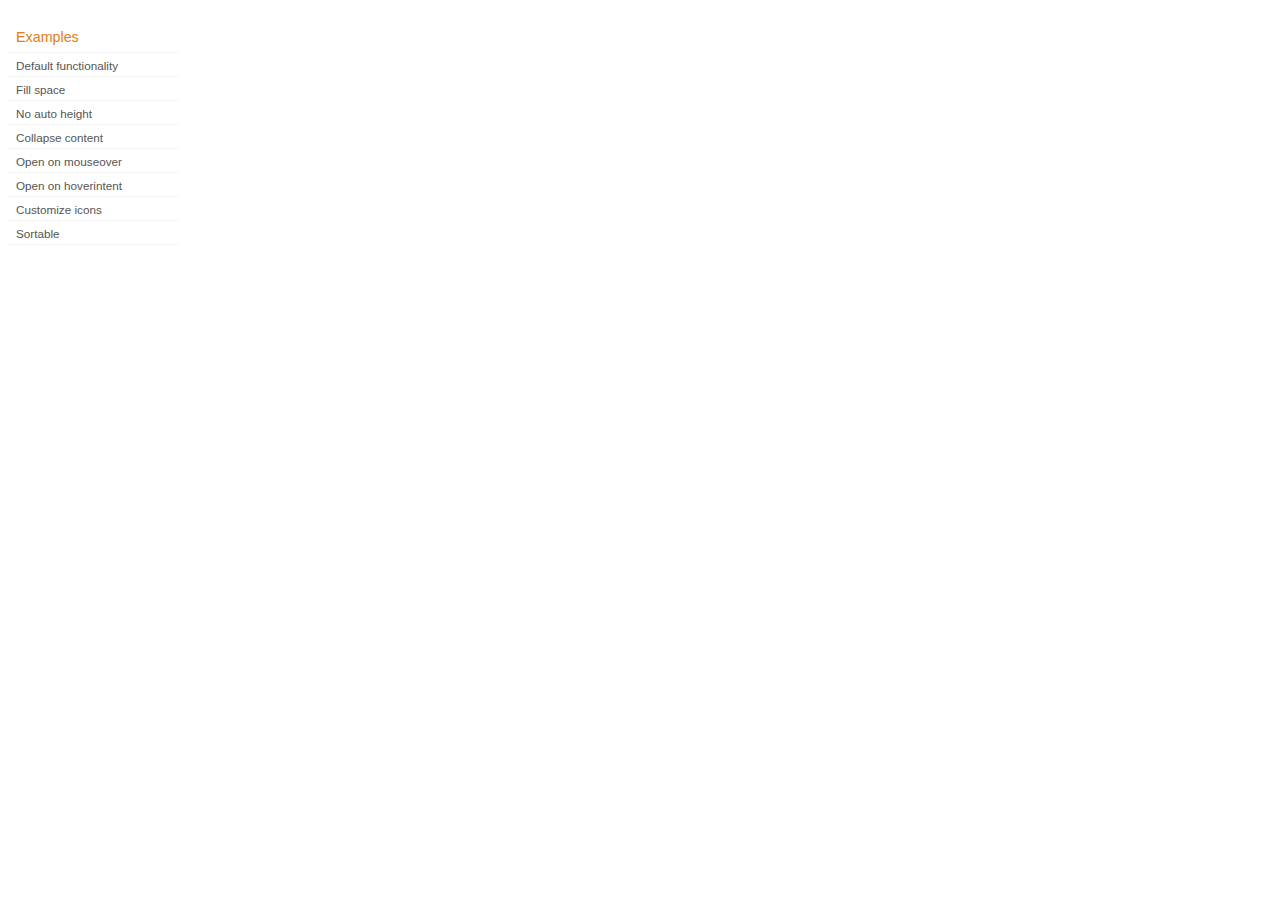
<file: custom ui styles/development-bundle/demos/accordion/index.html>
<!DOCTYPE html>
<html lang="en">
<head>
	<meta charset="utf-8">
	<title>jQuery UI Accordion Demos</title>
	<link rel="stylesheet" href="../demos.css">
</head>
<body>

<div class="demos-nav">
	<h4>Examples</h4>
	<ul>
		<li class="demo-config-on"><a href="default.html">Default functionality</a></li>
		<li><a href="fillspace.html">Fill space</a></li>
		<li><a href="no-auto-height.html">No auto height</a></li>
		<li><a href="collapsible.html">Collapse content</a></li>
		<li><a href="mouseover.html">Open on mouseover</a></li>
		<li><a href="hoverintent.html">Open on hoverintent</a></li>
		<li><a href="custom-icons.html">Customize icons</a></li>
		<li><a href="sortable.html">Sortable</a></li>
	</ul>
</div>

</body>
</html>
</file>
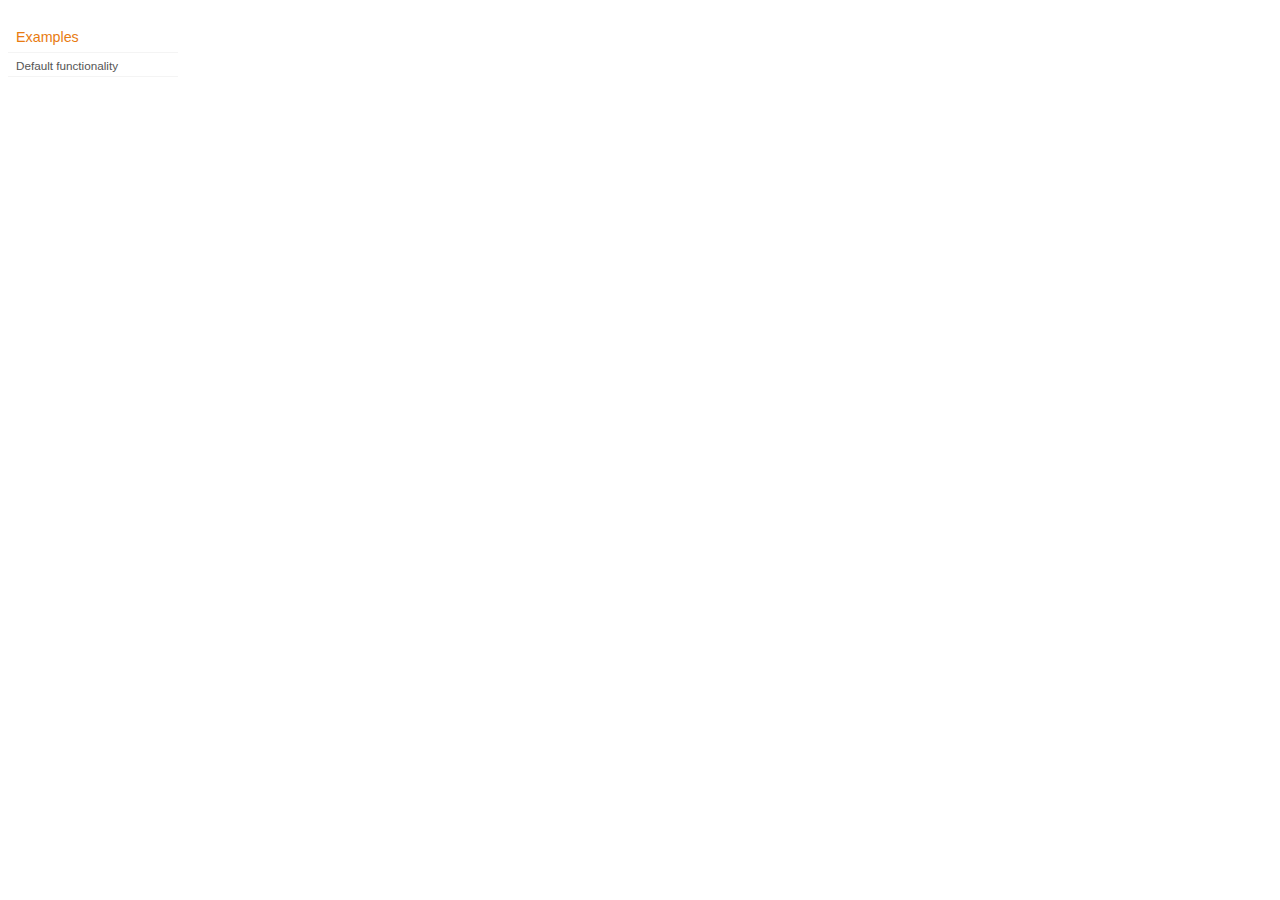
<file: custom ui styles/development-bundle/demos/addClass/index.html>
<!DOCTYPE html>
<html lang="en">
<head>
	<meta charset="utf-8">
	<title>jQuery UI Effects Demos</title>
	<link rel="stylesheet" href="../demos.css">
</head>
<body>

<div class="demos-nav">
	<h4>Examples</h4>
	<ul>
		<li class="demo-config-on"><a href="default.html">Default functionality</a></li>
	</ul>
</div>

</body>
</html>
</file>
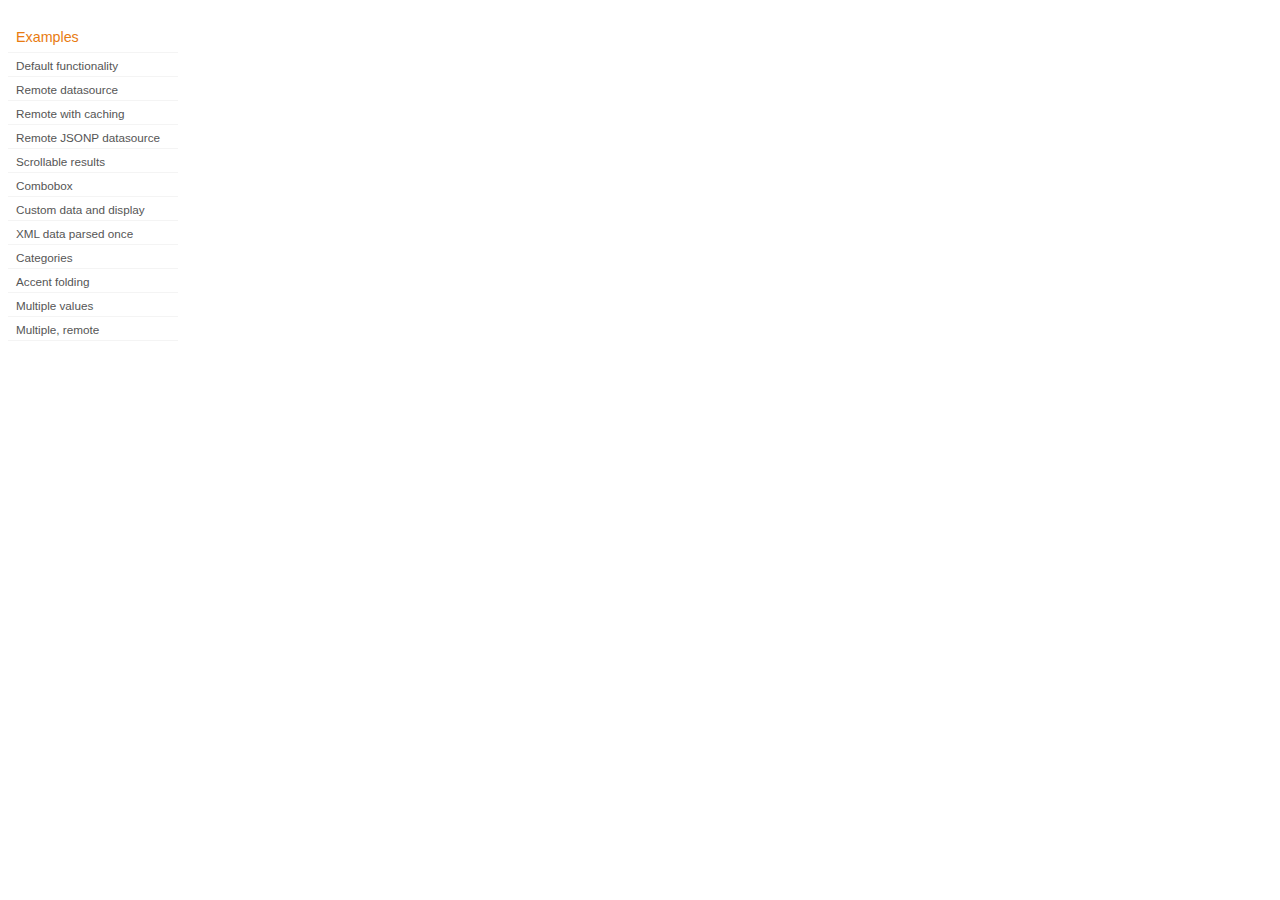
<file: custom ui styles/development-bundle/demos/autocomplete/index.html>
<!DOCTYPE html>
<html lang="en">
<head>
	<meta charset="utf-8">
	<title>jQuery UI Autocomplete Demos</title>
	<link rel="stylesheet" href="../demos.css">
</head>
<body>
	<div class="demos-nav">
		<h4>Examples</h4>
		<ul>
			<li class="demo-config-on"><a href="default.html">Default functionality</a></li>
			<li><a href="remote.html">Remote datasource</a></li>
			<li><a href="remote-with-cache.html">Remote with caching</a></li>
			<li><a href="remote-jsonp.html">Remote JSONP datasource</a></li>
			<li><a href="maxheight.html">Scrollable results</a></li>
			<li><a href="combobox.html">Combobox</a></li>
			<li><a href="custom-data.html">Custom data and display</a></li>
			<li><a href="xml.html">XML data parsed once</a></li>
			<li><a href="categories.html">Categories</a></li>
			<li><a href="folding.html">Accent folding</a></li>
			<li><a href="multiple.html">Multiple values</a></li>
			<li><a href="multiple-remote.html">Multiple, remote</a></li>
		</ul>
	</div>
</body>
</html>
</file>
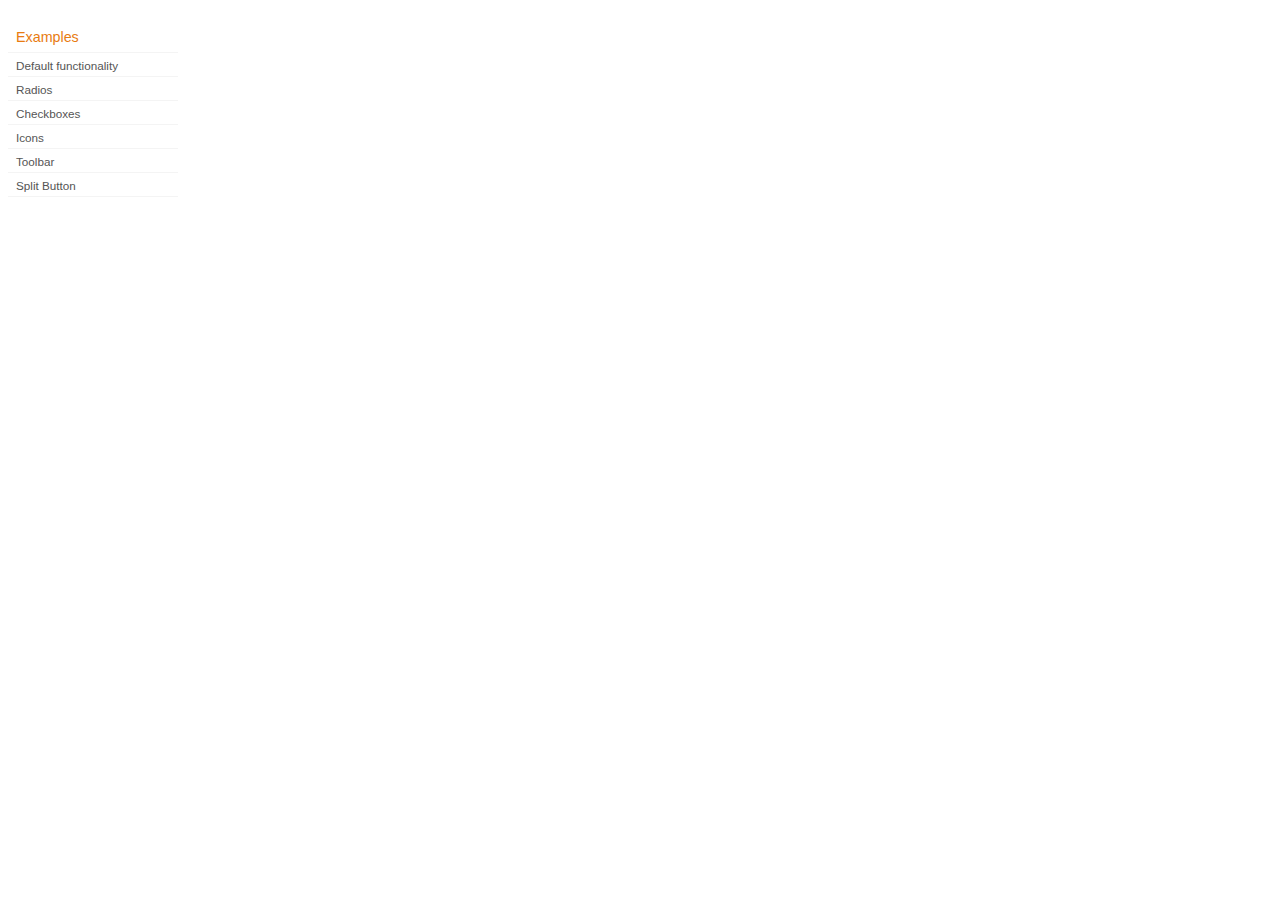
<file: custom ui styles/development-bundle/demos/button/index.html>
<!DOCTYPE html>
<html lang="en">
<head>
	<meta charset="utf-8">
	<title>jQuery UI Button Demos</title>
	<link rel="stylesheet" href="../demos.css">
</head>
<body>

<div class="demos-nav">
	<h4>Examples</h4>
	<ul>
		<li class="demo-config-on"><a href="default.html">Default functionality</a></li>
		<li><a href="radio.html">Radios</a></li>
		<li><a href="checkbox.html">Checkboxes</a></li>
		<li><a href="icons.html">Icons</a></li>
		<li><a href="toolbar.html">Toolbar</a></li>
		<li><a href="splitbutton.html">Split Button</a></li>
	</ul>
</div>

</body>
</html>
</file>
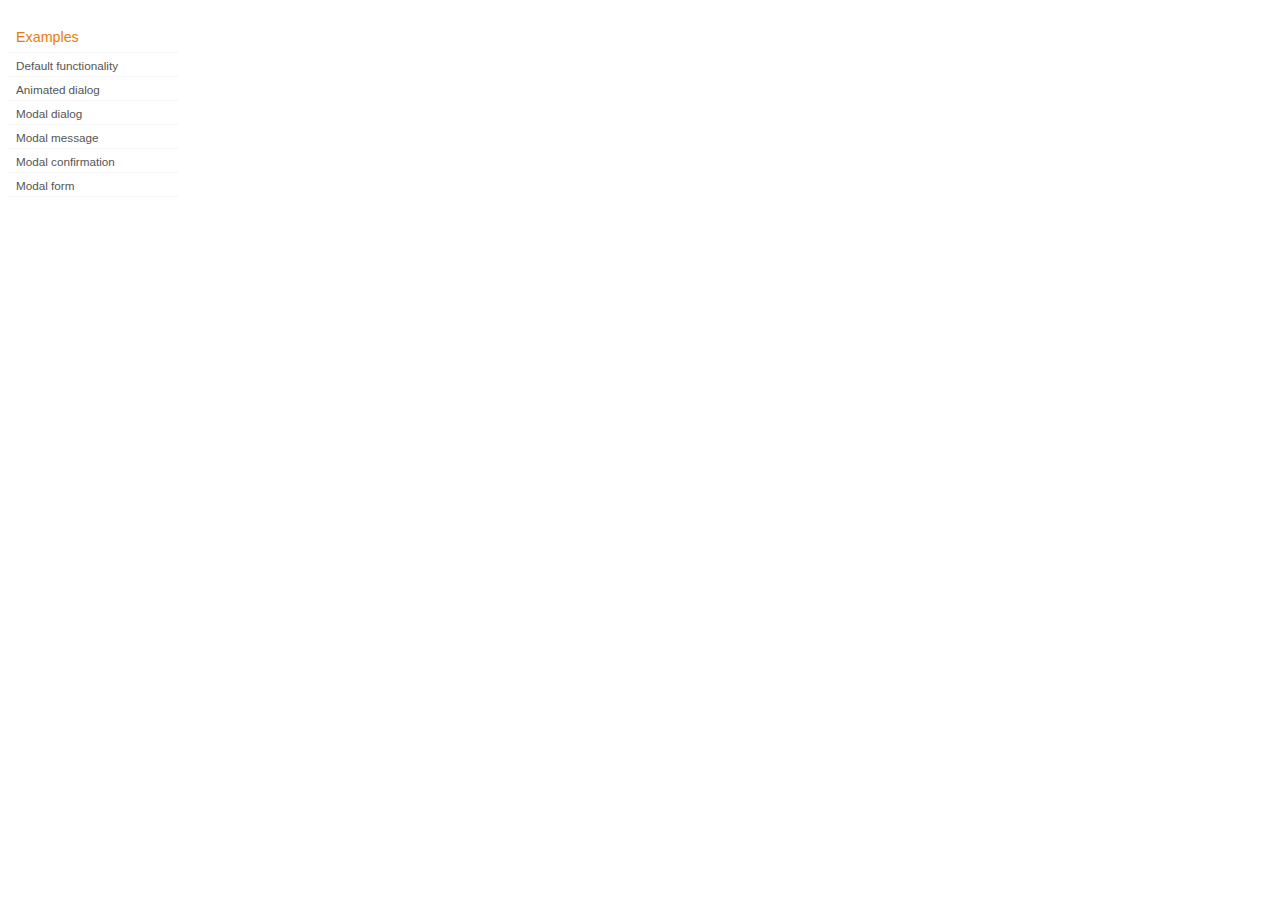
<file: custom ui styles/development-bundle/demos/dialog/index.html>
<!DOCTYPE html>
<html lang="en">
<head>
	<meta charset="utf-8">
	<title>jQuery UI Dialog Demos</title>
	<link rel="stylesheet" href="../demos.css">
</head>
<body>

<div class="demos-nav">
	<h4>Examples</h4>
	<ul>
		<li class="demo-config-on"><a href="default.html">Default functionality</a></li>
		<li><a href="animated.html">Animated dialog</a></li>
		<li><a href="modal.html">Modal dialog</a></li>
		<li><a href="modal-message.html">Modal message</a></li>
		<li><a href="modal-confirmation.html">Modal confirmation</a></li>
		<li><a href="modal-form.html">Modal form</a></li>
	</ul>
</div>

</body>
</html>
</file>
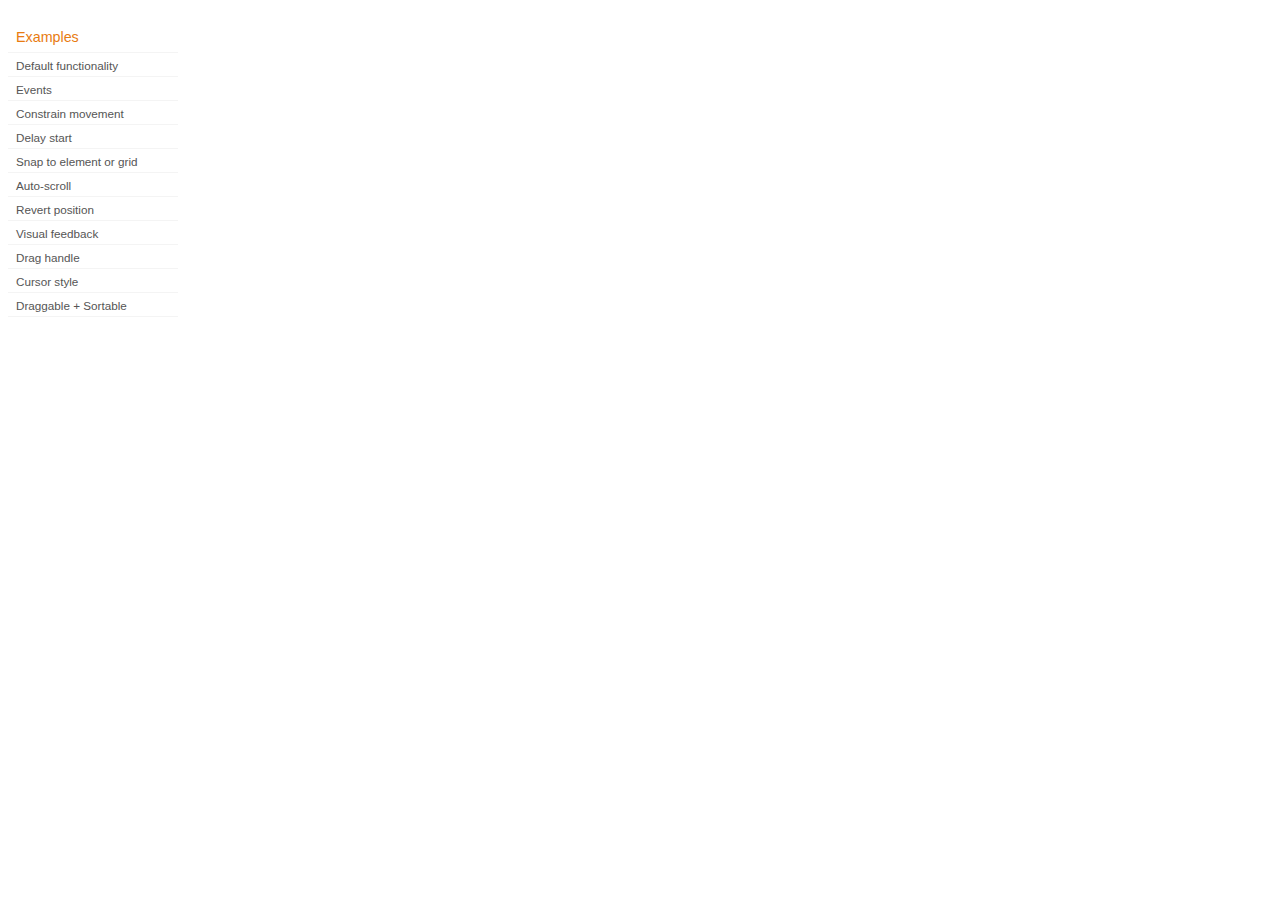
<file: custom ui styles/development-bundle/demos/draggable/index.html>
<!DOCTYPE html>
<html lang="en">
<head>
	<meta charset="utf-8">
	<title>jQuery UI Draggable Demos</title>
	<link rel="stylesheet" href="../demos.css">
</head>
<body>

<div class="demos-nav">
	<h4>Examples</h4>
	<ul>
		<li class="demo-config-on"><a href="default.html">Default functionality</a></li>
		<li><a href="events.html">Events</a></li>
		<li><a href="constrain-movement.html">Constrain movement</a></li>
		<li><a href="delay-start.html">Delay start</a></li>
		<li><a href="snap-to.html">Snap to element or&#160;grid</a></li>
		<li><a href="scroll.html">Auto-scroll</a></li>
		<li><a href="revert.html">Revert position</a></li>
		<li><a href="visual-feedback.html">Visual feedback</a></li>
		<li><a href="handle.html">Drag handle</a></li>
		<li><a href="cursor-style.html">Cursor style</a></li>
		<li><a href="sortable.html">Draggable + Sortable</a></li>
	</ul>
</div>

</body>
</html>
</file>
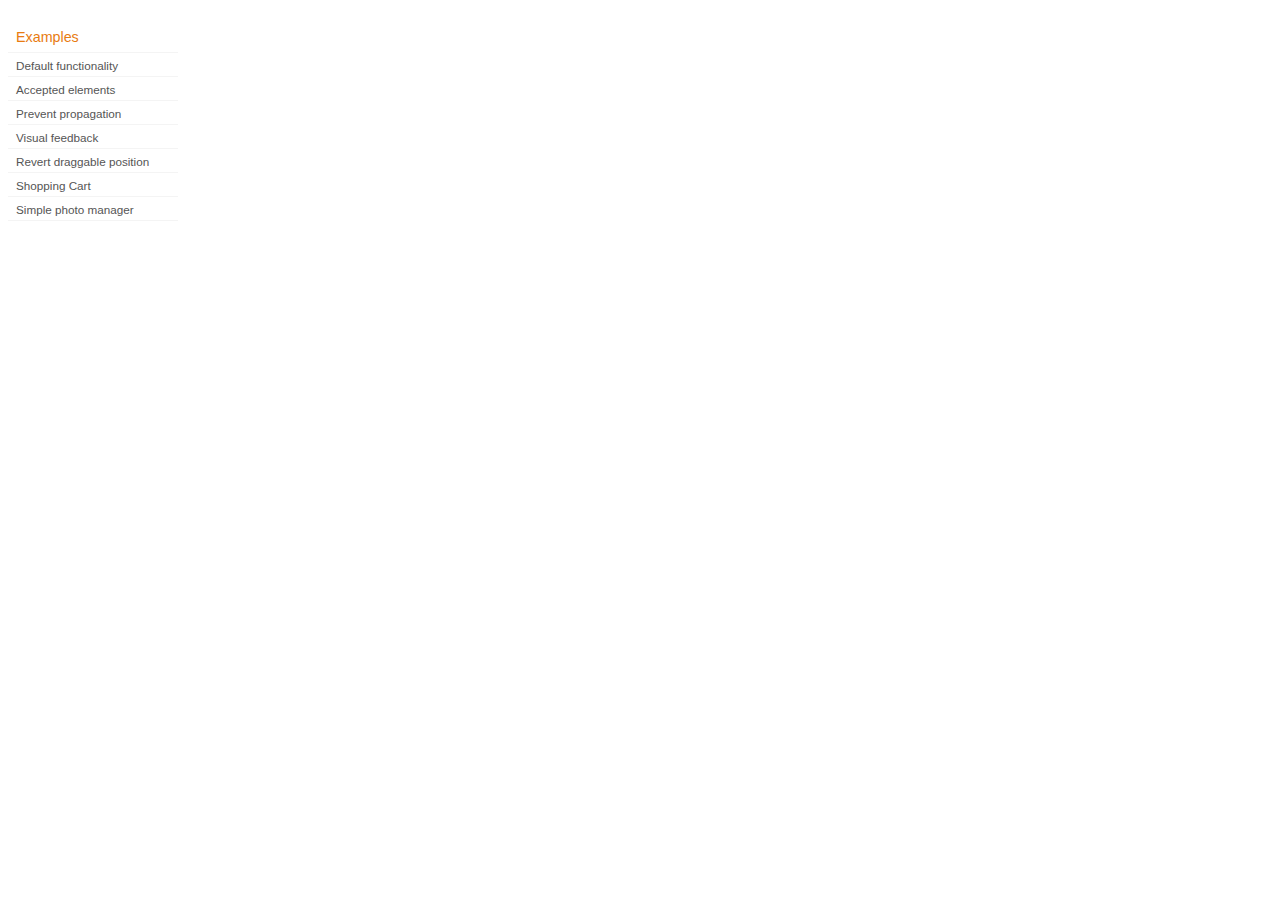
<file: custom ui styles/development-bundle/demos/droppable/index.html>
<!DOCTYPE html>
<html lang="en">
<head>
	<meta charset="utf-8">
	<title>jQuery UI Droppable Demos</title>
	<link rel="stylesheet" href="../demos.css">
</head>
<body>

<div class="demos-nav">
	<h4>Examples</h4>
	<ul>
		<li class="demo-config-on"><a href="default.html">Default functionality</a></li>
		<li><a href="accepted-elements.html">Accepted elements</a></li>
		<li><a href="propagation.html">Prevent propagation</a></li>
		<li><a href="visual-feedback.html">Visual feedback</a></li>
		<li><a href="revert.html">Revert draggable position</a></li>
		<li><a href="shopping-cart.html">Shopping Cart</a></li>
		<li><a href="photo-manager.html">Simple photo manager</a></li>
	</ul>
</div>

</body>
</html>
</file>
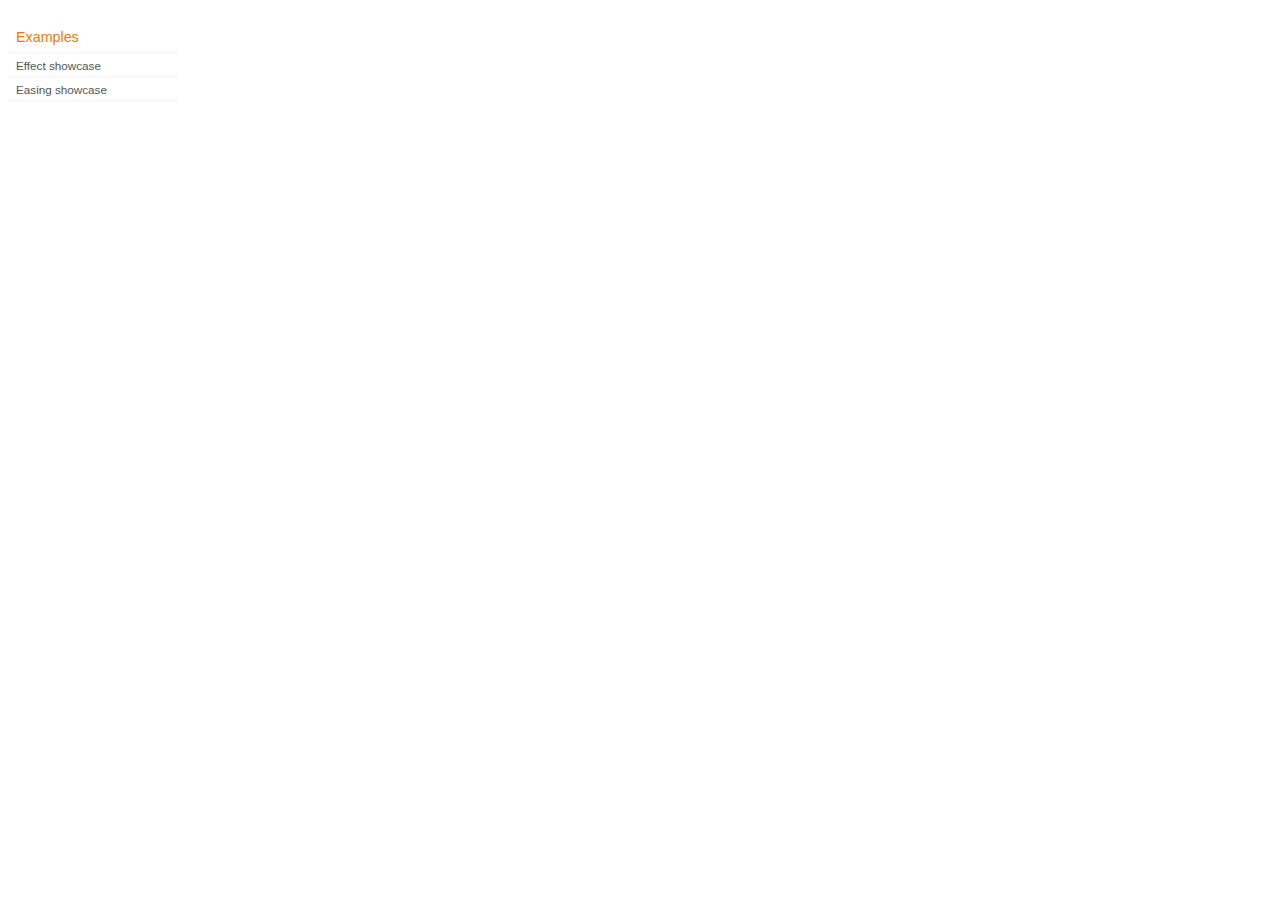
<file: custom ui styles/development-bundle/demos/effect/index.html>
<!DOCTYPE html>
<html lang="en">
<head>
	<meta charset="utf-8">
	<title>jQuery UI Effects Demos</title>
	<link rel="stylesheet" href="../demos.css">
</head>
<body>

<div class="demos-nav">
	<h4>Examples</h4>
	<ul>
		<li class="demo-config-on"><a href="default.html">Effect showcase</a></li>
		<li><a href="easing.html">Easing showcase</a></li>
	</ul>
</div>

</body>
</html>
</file>
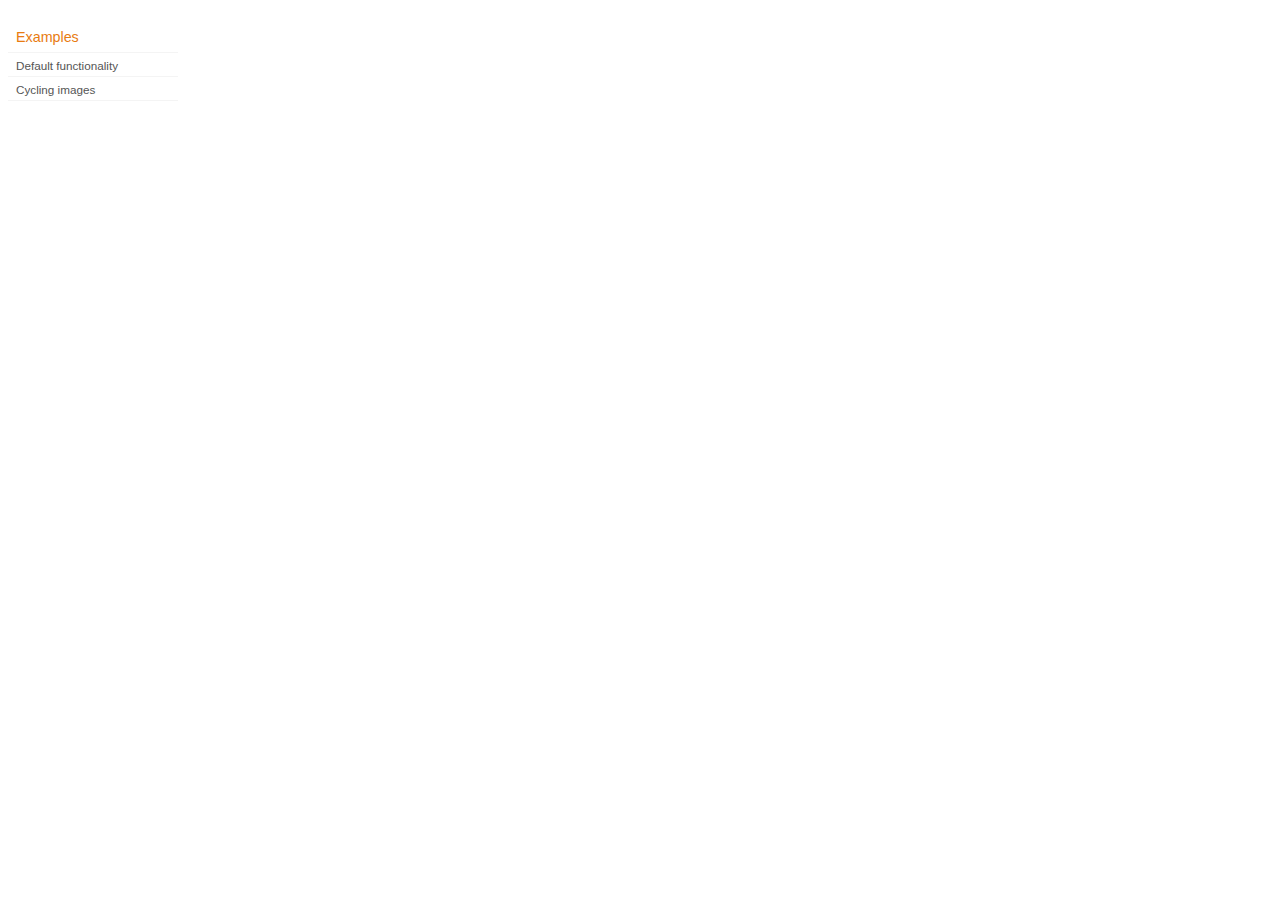
<file: custom ui styles/development-bundle/demos/position/index.html>
<!DOCTYPE html>
<html lang="en">
<head>
	<meta charset="utf-8">
	<title>jQuery UI Position Demo</title>
	<link rel="stylesheet" href="../demos.css">
</head>
<body>

<div class="demos-nav">
	<h4>Examples</h4>
	<ul>
		<li class="demo-config-on"><a href="default.html">Default functionality</a></li>
		<li><a href="cycler.html">Cycling images</a></li>
	</ul>
</div>

</body>
</html>
</file>
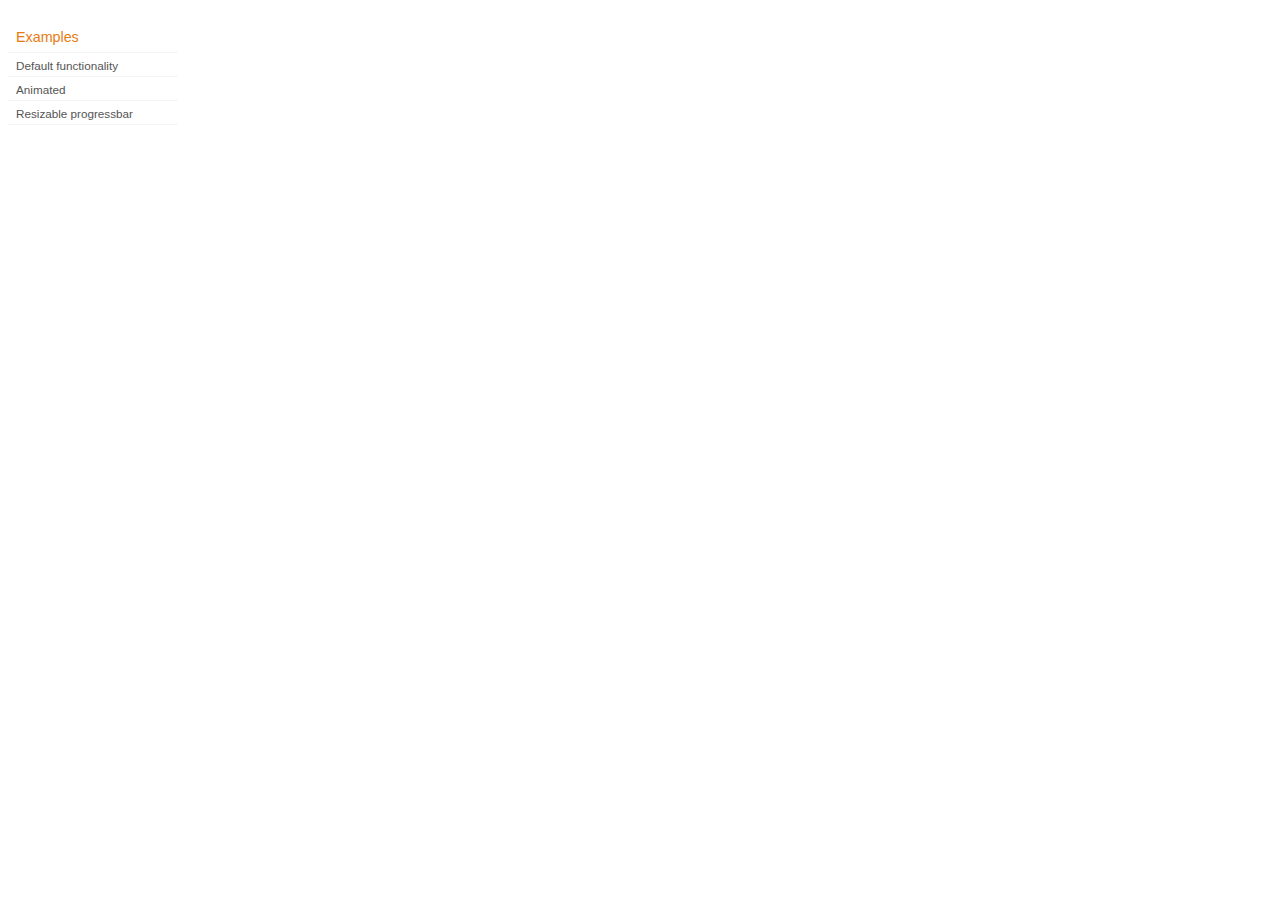
<file: custom ui styles/development-bundle/demos/progressbar/index.html>
<!DOCTYPE html>
<html lang="en">
<head>
	<meta charset="utf-8">
	<title>jQuery UI Progressbar Demos</title>
	<link rel="stylesheet" href="../demos.css">
</head>
<body>

<div class="demos-nav">
	<h4>Examples</h4>
	<ul>
		<li class="demo-config-on"><a href="default.html">Default functionality</a></li>
		<li><a href="animated.html">Animated</a></li>
		<li><a href="resize.html">Resizable progressbar</a></li>
	</ul>
</div>

</body>
</html>
</file>
<file: custom ui styles/development-bundle/demos/demos.css>
body {
	font-size: 62.5%;
}

table {
	font-size: 1em;
}

/* Site
   -------------------------------- */

body {
	font-family: "Trebuchet MS", "Helvetica", "Arial",  "Verdana", "sans-serif";
}

/* Layout
   -------------------------------- */

.layout-grid {
	width: 960px;
}

.layout-grid td {
	vertical-align: top;
}

.layout-grid td.left-nav {
	width: 140px;
}

.layout-grid td.normal {
	border-left: 1px solid #eee;
	padding: 20px 24px;
	font-family: "Trebuchet MS", "Helvetica", "Arial",  "Verdana", "sans-serif";
}

.layout-grid td.demos {
	background: url('/images/demos_bg.jpg') no-repeat;
	height: 337px;
	overflow: hidden;
}

/* Normal
   -------------------------------- */

.normal h3,
.normal h4 {
	margin: 0;
	font-weight: normal;
}

.normal h3 {
	padding: 0 0 9px;
	font-size: 1.8em;
}

.normal h4 {
	padding-bottom: 21px;
	border-bottom: 1px dashed #999;
	font-size: 1.2em;
	font-weight: bold;
}

.normal p {
	font-size: 1.2em;
}

/* Demos */

.demos-nav, .demos-nav dt, .demos-nav dd, .demos-nav ul, .demos-nav li {
	margin: 0;
	padding: 0
}

.demos-nav {
	float: left;
	width: 170px;
	font-size: 1.3em;
}

.demos-nav dt,
.demos-nav h4 {
	margin: 0;
	padding: 0;
	font: normal 1.1em "Trebuchet MS", "Helvetica", "Arial",  "Verdana", "sans-serif";
	color: #e87b10;
}

.demos-nav dt,
.demos-nav h4 {
	margin-top: 1.5em;
	margin-bottom: 0;
	padding-left: 8px;
	padding-bottom:5px;
	line-height: 1.2em;
	border-bottom: 1px solid #F4F4F4;
}

.demos-nav dd a,
.demos-nav li a {
	border-bottom: 1px solid #F4F4F4;
	display:block;
	padding: 4px 3px 4px 8px;
	font-size: 90%;
	text-decoration: none;
	color: #555 ;
	margin:2px 0;
	height:13px;
}

.demos-nav dd a:hover,
.demos-nav dd a:focus,
.demos-nav dd a:hover,
.demos-nav dd a:focus {
	background: #f3f3f3;
	color:#000;
	-moz-border-radius: 5px; -webkit-border-radius: 5px;
}
 .demos-nav dd a.selected {
	background: #555;
	color:#ffffff;
	-moz-border-radius: 5px; -webkit-border-radius: 5px;
}


/* new styles for demo pages, added by Filament 12.29.08
eventually we should convert the font sizes to ems -- using px for now to minimize style conflicts
*/

.normal h3.demo-header { font-size:32px; padding:0 0 5px; border-bottom:1px solid #eee; text-transform: capitalize; }
.normal h4.demo-subheader { font-size:10px; text-transform: uppercase; color:#999; padding:8px 0 3px; border:0; margin:0; }
.normal a:link,
.normal a:visited { color:#1b75bb; text-decoration:none; }
.normal a:hover,
.normal a:active { color:#0b559b; }

#demo-config { padding:20px 0 0; }

#demo-frame { float:left; width:540px; height:380px; border:1px solid #ddd; overflow: auto; position: relative; }
#demo-frame h3, #demo-frame h4 { padding: 0; font-weight: bold; font-size: 1em; }

#demo-config-menu { float:right; width:180px;  }
#demo-config-menu h4 { font-size:13px; color:#666; font-weight:normal; border:0; padding-left:18px; }

#demo-config-menu ul { list-style: none; padding: 0; margin: 0; }

#demo-config-menu li { font-size:12px; padding:0 0 0 10px; margin:3px 0; zoom: 1; }

#demo-config-menu li a:link,
#demo-config-menu li a:visited { display:block; padding:1px 8px 4px; border-bottom:1px dotted #b3b3b3; }
* html #demo-config-menu li a:link,
* html #demo-config-menu li a:visited { padding:1px 8px 2px; }
#demo-config-menu li a:hover,
#demo-config-menu li a:active { background-color:#f6f6f6; }

#demo-config-menu li.demo-config-on { background: url(images/demo-config-on-tile.gif) repeat-x left center; }

#demo-config-menu li.demo-config-on a:link,
#demo-config-menu li.demo-config-on a:visited,
#demo-config-menu li.demo-config-on a:hover,
#demo-config-menu li.demo-config-on a:active { background: url(images/demo-config-on.gif) no-repeat left; padding-left:18px; color:#fff; border:0; margin-left:-10px; margin-top: 0px; margin-bottom: 0px; }

#demo-source, #demo-notes {
	clear: both;
	padding: 20px 0 0;
	font-size: 1.3em;
}

#demo-notes { width:520px; color:#333; font-size: 1em; }
#demo-notes p code, .demo-description p code { padding: 0; font-weight: bold; }
#demo-source pre, #demo-source code { padding: 0; }
code, pre { padding:8px 0 8px 20px ; font-size: 1.2em; line-height:130%;  }

#demo-source a:link,
#demo-source a:visited,
#demo-source a:hover,
#demo-source a:active { font-size:12px; padding-left:13px; background-position: left center; background-repeat: no-repeat; }

#demo-source a.source-open:link,
#demo-source a.source-open:visited,
#demo-source a.source-open:hover,
#demo-source a.source-open:active { background-image: url(images/demo-spindown-open.gif); }

#demo-source a.source-closed:link,
#demo-source a.source-closed:visited,
#demo-source a.source-closed:hover,
#demo-source a.source-closed:active { background-image: url(images/demo-spindown-closed.gif); }

div.demo {
	padding:12px;
	font-family: "Trebuchet MS", "Arial", "Helvetica", "Verdana", "sans-serif";
}

div.demo h3.docs { clear:left; font-size:12px; font-weight:normal; padding:0 0 1em; margin:0; }

div.demo-description {
	clear:both;
	padding:12px;
	font-family: "Trebuchet MS", "Arial", "Helvetica", "Verdana", "sans-serif";
	font-size: 1.3em;
	line-height: 1.4em;
}

.ui-draggable, .ui-droppable {
	background-position: top left;
}

.left-nav .demos-nav {
	padding-right: 10px;
}

#demo-link { font-size:11px;  padding-top: 6px; clear: both; overflow: hidden; }
#demo-link a span.ui-icon { float:left; margin-right:3px; }

/* Component containers
----------------------------------*/
#widget-docs .ui-widget { font-family: Trebuchet MS,Verdana,Arial,sans-serif; font-size: 1em; }
#widget-docs .ui-widget input, #widget-docs .ui-widget select, #widget-docs .ui-widget textarea, #widget-docs .ui-widget button { font-family: Trebuchet MS,Verdana,Arial,sans-serif; font-size: 1em; }
#widget-docs .ui-widget-header { border: 1px solid #ffffff; background: #464646 url(images/464646_40x100_textures_01_flat_100.png) 50% 50% repeat-x; color: #ffffff; font-weight: bold; }
#widget-docs .ui-widget-header a { color: #ffffff; }
#widget-docs .ui-widget-content { border: 1px solid #ffffff; background: #ffffff url(images/ffffff_40x100_textures_01_flat_75.png) 50% 50% repeat-x; color: #222222; }
#widget-docs .ui-widget-content a { color: #222222; }

/* Interaction states
----------------------------------*/
#widget-docs .ui-state-default, #widget-docs .ui-widget-content #widget-docs .ui-state-default { border: 1px solid #666666; background: #555555 url(images/555555_40x100_textures_03_highlight_soft_75.png) 50% 50% repeat-x; font-weight: normal; color: #ffffff; outline: none; }
#widget-docs .ui-state-default a { color: #ffffff; text-decoration: none; outline: none; }
#widget-docs .ui-state-hover, #widget-docs .ui-widget-content #widget-docs .ui-state-hover, #widget-docs .ui-state-focus, #widget-docs .ui-widget-content #widget-docs .ui-state-focus { border: 1px solid #666666; background: #444444 url(images/444444_40x100_textures_03_highlight_soft_60.png) 50% 50% repeat-x; font-weight: normal; color: #ffffff; outline: none; }
#widget-docs .ui-state-hover a { color: #ffffff; text-decoration: none; outline: none; }
#widget-docs .ui-state-active, #widget-docs .ui-widget-content #widget-docs .ui-state-active { border: 1px solid #666666; background: #ffffff url(images/ffffff_40x100_textures_01_flat_65.png) 50% 50% repeat-x; font-weight: normal; color: #F6921E; outline: none; }
#widget-docs .ui-state-active a { color: #F6921E; outline: none; text-decoration: none; }

/* Interaction Cues
----------------------------------*/
#widget-docs .ui-state-highlight, #widget-docs .ui-widget-content #widget-docs .ui-state-highlight {border: 1px solid #fcefa1; background: #fbf9ee url(images/fbf9ee_40x100_textures_02_glass_55.png) 50% 50% repeat-x; color: #363636; }
#widget-docs .ui-state-error, #widget-docs .ui-widget-content #widget-docs .ui-state-error {border: 1px solid #cd0a0a; background: #fef1ec url(images/fef1ec_40x100_textures_05_inset_soft_95.png) 50% bottom repeat-x; color: #cd0a0a; }
#widget-docs .ui-state-error-text, #widget-docs .ui-widget-content #widget-docs .ui-state-error-text { color: #cd0a0a; }
#widget-docs .ui-state-disabled, #widget-docs .ui-widget-content #widget-docs .ui-state-disabled { opacity: .35; filter:Alpha(Opacity=35); background-image: none; }
#widget-docs .ui-priority-primary, #widget-docs .ui-widget-content #widget-docs .ui-priority-primary { font-weight: bold; }
#widget-docs .ui-priority-secondary, #widget-docs .ui-widget-content #widget-docs .ui-priority-secondary { opacity: .7; filter:Alpha(Opacity=70); font-weight: normal; }

/* Icons
----------------------------------*/

/* states and images */
#demo-frame-wrapper .ui-icon, #widget-docs .ui-icon { width: 16px; height: 16px; background-image: url(images/222222_256x240_icons_icons.png); }
#widget-docs .ui-widget-content .ui-icon {background-image: url(images/222222_256x240_icons_icons.png); }
#widget-docs .ui-widget-header .ui-icon {background-image: url(images/222222_256x240_icons_icons.png); }
#widget-docs .ui-state-default .ui-icon { background-image: url(images/888888_256x240_icons_icons.png); }
#widget-docs .ui-state-hover .ui-icon, #widget-docs .ui-state-focus .ui-icon {background-image: url(images/454545_256x240_icons_icons.png); }
#widget-docs .ui-state-active .ui-icon {background-image: url(images/454545_256x240_icons_icons.png); }
#widget-docs .ui-state-highlight .ui-icon {background-image: url(images/2e83ff_256x240_icons_icons.png); }
#widget-docs .ui-state-error .ui-icon, #widget-docs .ui-state-error-text .ui-icon {background-image: url(images/cd0a0a_256x240_icons_icons.png); }


/* Misc visuals
----------------------------------*/

/* Corner radius */
#widget-docs .ui-corner-tl { -moz-border-radius-topleft: 4px; -webkit-border-top-left-radius: 4px; }
#widget-docs .ui-corner-tr { -moz-border-radius-topright: 4px; -webkit-border-top-right-radius: 4px; }
#widget-docs .ui-corner-bl { -moz-border-radius-bottomleft: 4px; -webkit-border-bottom-left-radius: 4px; }
#widget-docs .ui-corner-br { -moz-border-radius-bottomright: 4px; -webkit-border-bottom-right-radius: 4px; }
#widget-docs .ui-corner-top { -moz-border-radius-topleft: 4px; -webkit-border-top-left-radius: 4px; -moz-border-radius-topright: 4px; -webkit-border-top-right-radius: 4px; }
#widget-docs .ui-corner-bottom { -moz-border-radius-bottomleft: 4px; -webkit-border-bottom-left-radius: 4px; -moz-border-radius-bottomright: 4px; -webkit-border-bottom-right-radius: 4px; }
#widget-docs .ui-corner-right {  -moz-border-radius-topright: 4px; -webkit-border-top-right-radius: 4px; -moz-border-radius-bottomright: 4px; -webkit-border-bottom-right-radius: 4px; }
#widget-docs .ui-corner-left { -moz-border-radius-topleft: 4px; -webkit-border-top-left-radius: 4px; -moz-border-radius-bottomleft: 4px; -webkit-border-bottom-left-radius: 4px; }
#widget-docs .ui-corner-all { -moz-border-radius: 4px; -webkit-border-radius: 4px; }

/* Overlays */
#widget-docs .ui-widget-overlay { background: #aaaaaa url(images/aaaaaa_40x100_textures_01_flat_0.png) 50% 50% repeat-x; opacity: .30;filter:Alpha(Opacity=30); }
#widget-docs .ui-widget-shadow { margin: -8px 0 0 -8px; padding: 8px; background: #aaaaaa url(images/aaaaaa_40x100_textures_01_flat_0.png) 50% 50% repeat-x; opacity: .30;filter:Alpha(Opacity=30); -moz-border-radius: 8px; -webkit-border-radius: 8px; }

/*
----------------------------------*/

#widget-docs { margin:20px 0 0; border: none; }

#widget-docs h2, #widget-docs h3, #widget-docs h4, #widget-docs p, #widget-docs ul, #widget-docs code { margin:0; padding:0; }
#widget-docs code { display:block; color:#444; font-size:.9em; margin:0 0 1em; }
#widget-docs code strong { color:#000; }
#widget-docs p { margin:0 3em 1.2em 0; }
#widget-docs p.intro { font-size:13px; color:#666; line-height:1.3; }
#widget-docs ul { list-style-type: none; }

#widget-docs h2 { font-size:16px; margin:1.2em 0 .5em; }
#widget-docs h3 { font-size:14px; color:#e6820E; margin:1.5em 0 .5em; }
.normal #widget-docs h4 { font-size:12px; color:#000; border:0; margin:0 0 .5em; }

#docs-overview-main { width:400px; }
#docs-overview-sidebar { float:right; width:200px; }
#docs-overview-sidebar a span { color:#666; }
#widget-docs #docs-overview-main p { margin-right:0; }
#widget-docs #docs-overview-sidebar h4 { padding-left:0; }

.docs-list-header { float:left; width:100%; margin:10px 0 0; border-bottom:1px solid #eee; }
#widget-docs .docs-list-header h2 { float:left; margin:0; }
#widget-docs .docs-list-header p { float:right; margin:5px 0; font-size:11px; }

.docs-list { float:left; width:100%; padding:0 0 10px; }
.docs-list .param-header { float:left; clear:left; width:100%; padding:8px 0; border-top:1px solid #eee; }
#widget-docs .param-header h3, #widget-docs .param-header p { margin:0; float:left; }
#widget-docs .param-header h3 { width:50%; }
#widget-docs .param-header h3 span { background: url(images/demo-spindown-closed.gif) no-repeat left; padding-left:13px; }
#widget-docs .param-open .param-header h3 span { background: url(images/demo-spindown-open.gif) no-repeat left; }
#widget-docs .param-header p { width:24%; }
#widget-docs .param-header p.param-type span { background: url(images/icon-docs-info.gif) no-repeat left; cursor:pointer; border-bottom:1px dashed #ccc; padding-left:15px; }

.param-details { padding-left:13px; }
.param-args { margin:0 0 1.5em; border-top:1px dotted #ccc;}
.param-args td { padding:3px 30px 3px 5px; border-bottom:1px dotted #ccc;  }


/* overrides for ui-tab styles */
#widget-docs ul.ui-tabs-nav { padding:0 0 0 8px; }
#widget-docs .ui-tabs-nav li { margin:5px 5px 0 0; }

#widget-docs .ui-tabs-nav li a:link,
#widget-docs .ui-tabs-nav li a:visited,
#widget-docs .ui-tabs-nav li a:hover,
#widget-docs .ui-tabs-nav li a:active { font-size:14px; padding:4px 1.2em 3px; color:#fff; }

#widget-docs .ui-tabs-nav li.ui-tabs-selected a:link,
#widget-docs .ui-tabs-nav li.ui-tabs-selected a:visited,
#widget-docs .ui-tabs-nav li.ui-tabs-selected a:hover,
#widget-docs .ui-tabs-nav li.ui-tabs-selected a:active { color:#e6820E; }

#widget-docs .ui-tabs-panel { padding:20px 9px; font-size:12px; line-height:1.4; color:#000; }

#widget-docs .ui-widget-content a:link,
#widget-docs .ui-widget-content a:visited { color:#1b75bb; text-decoration:none; }
#widget-docs .ui-widget-content a:hover,
#widget-docs .ui-widget-content a:active { color:#0b559b; }
</file>
